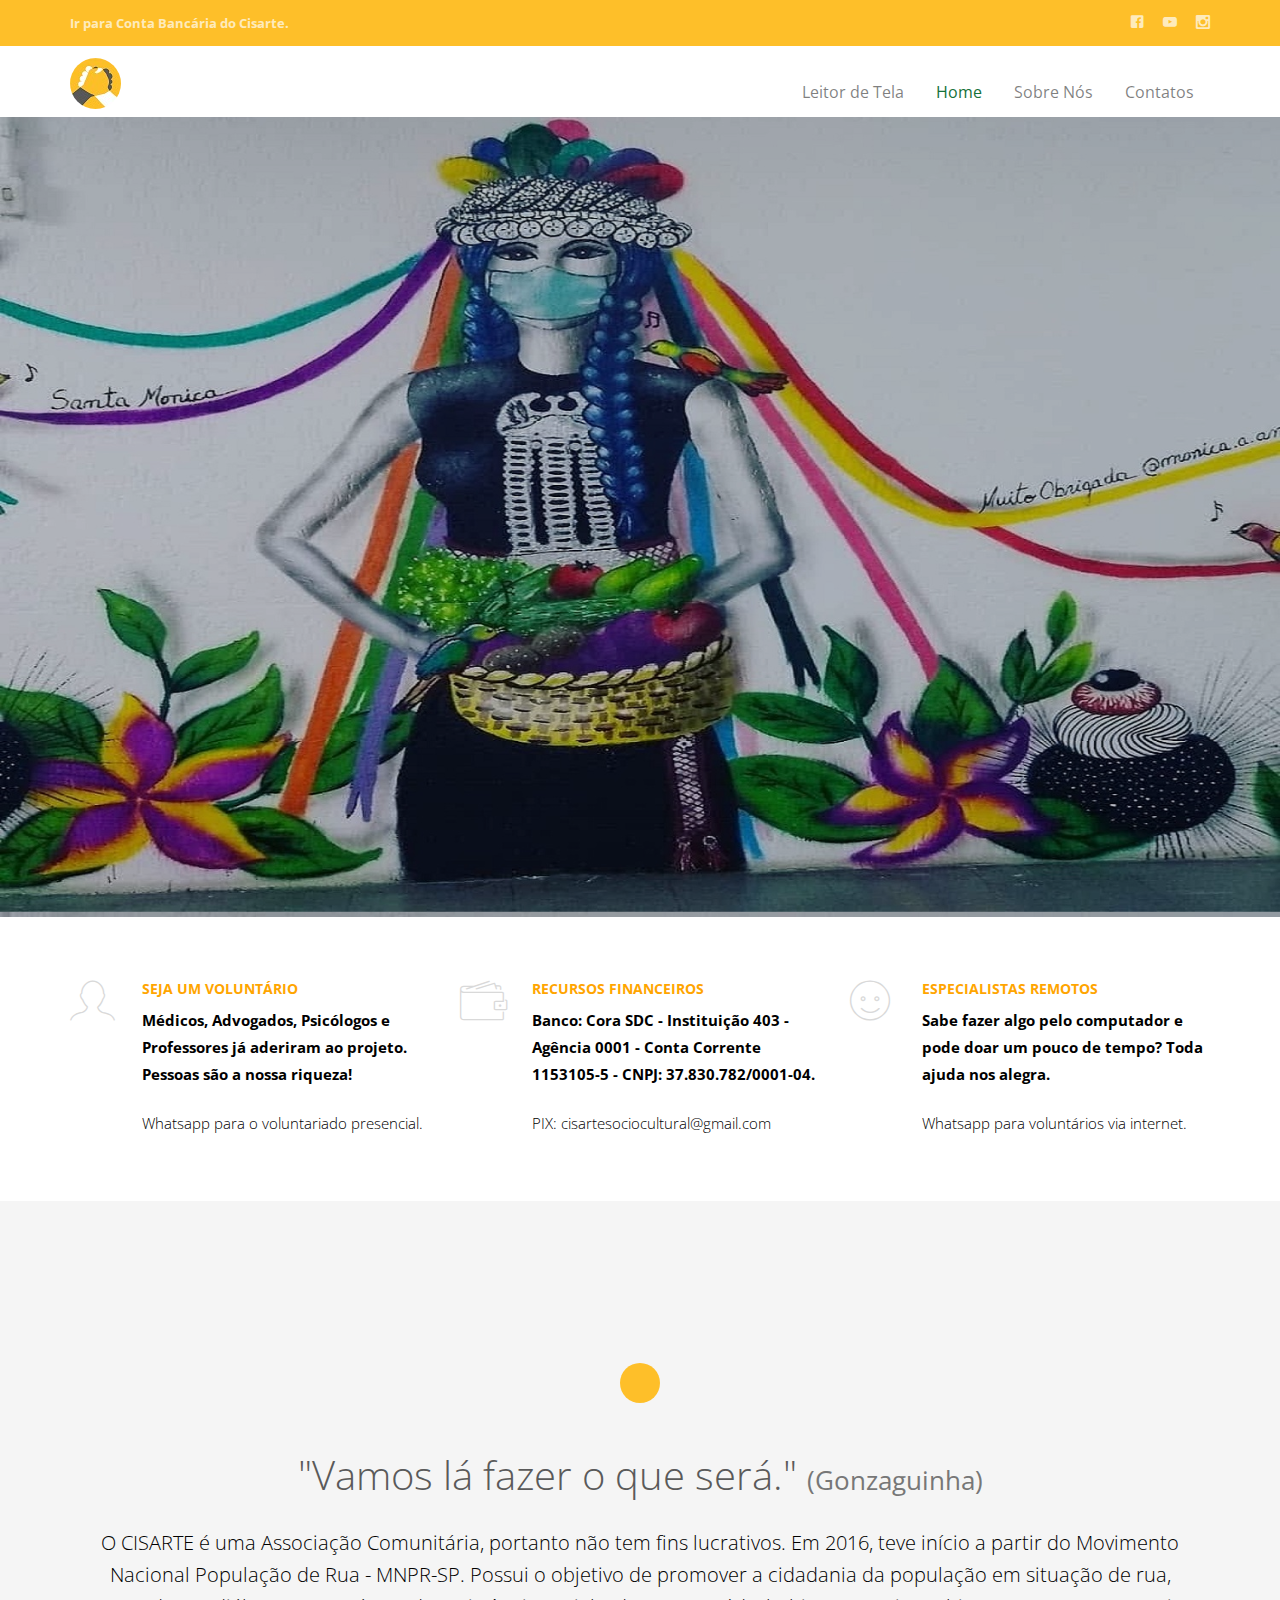
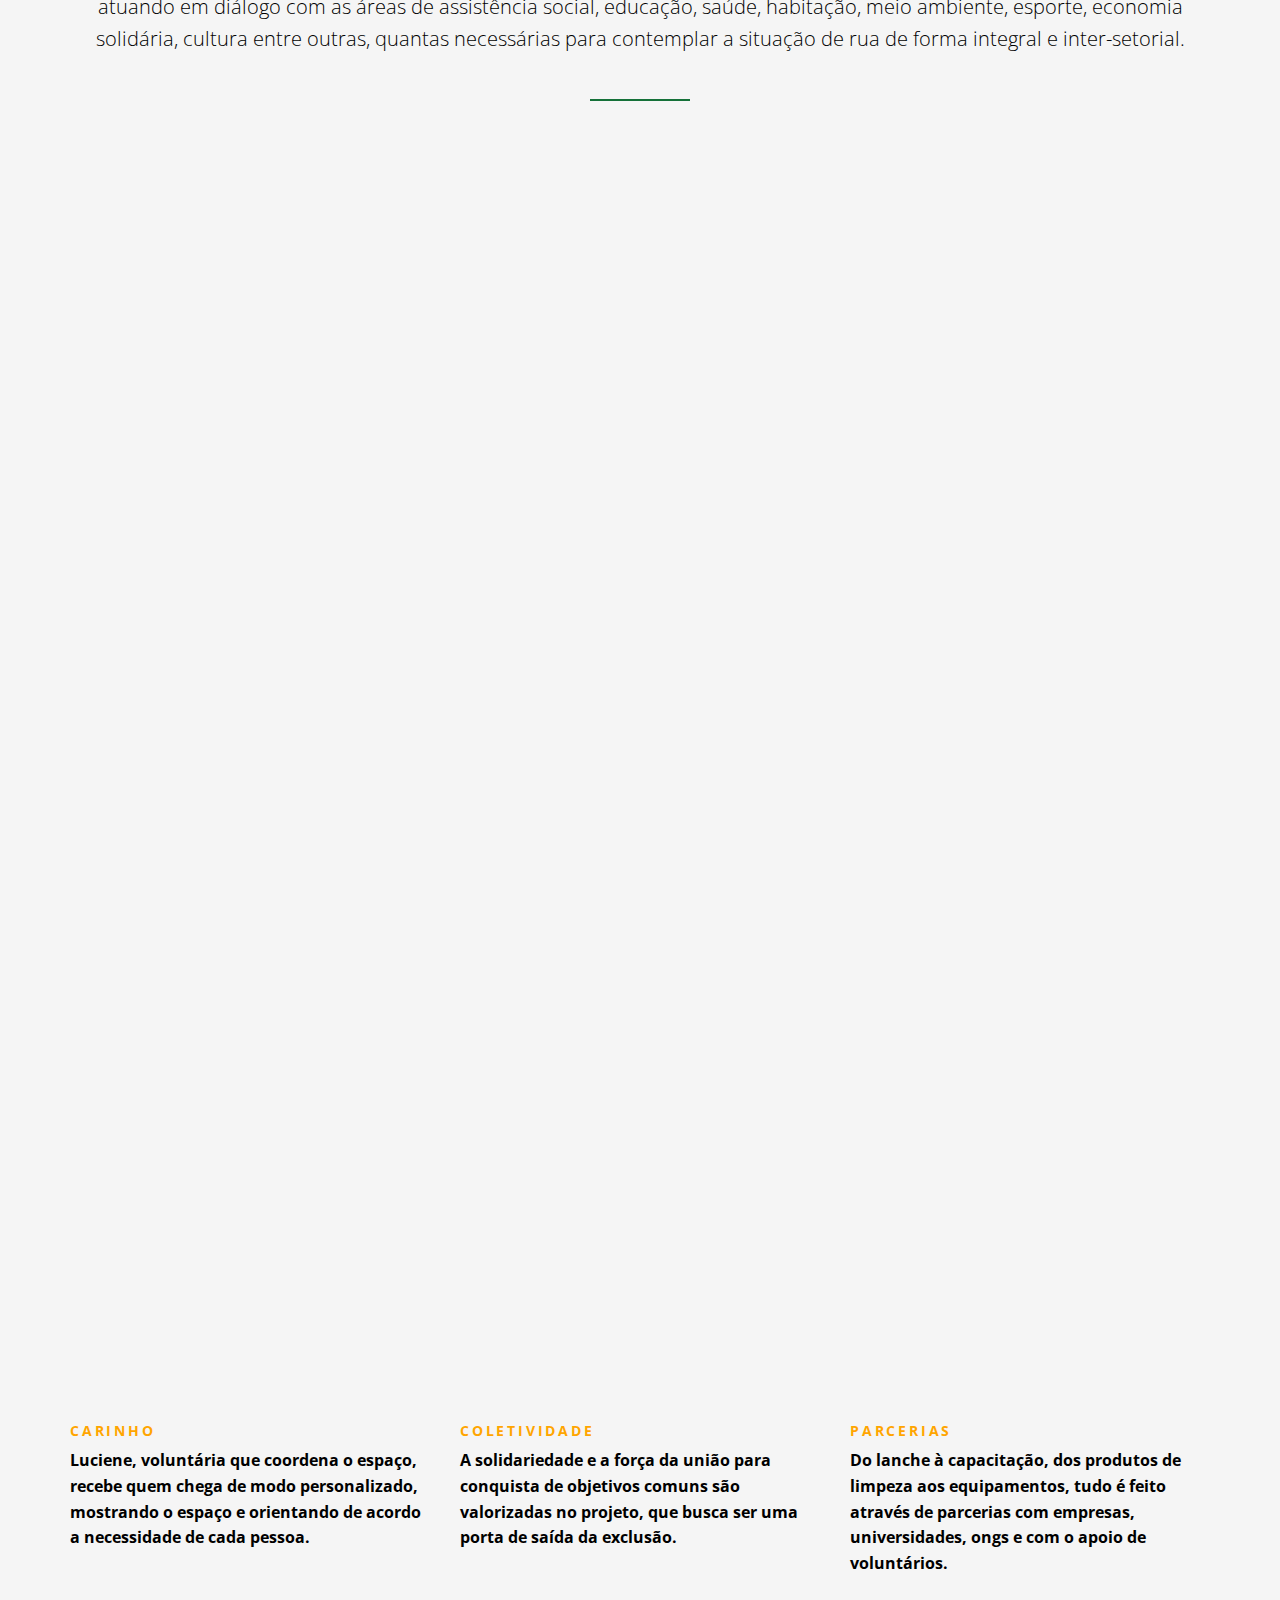
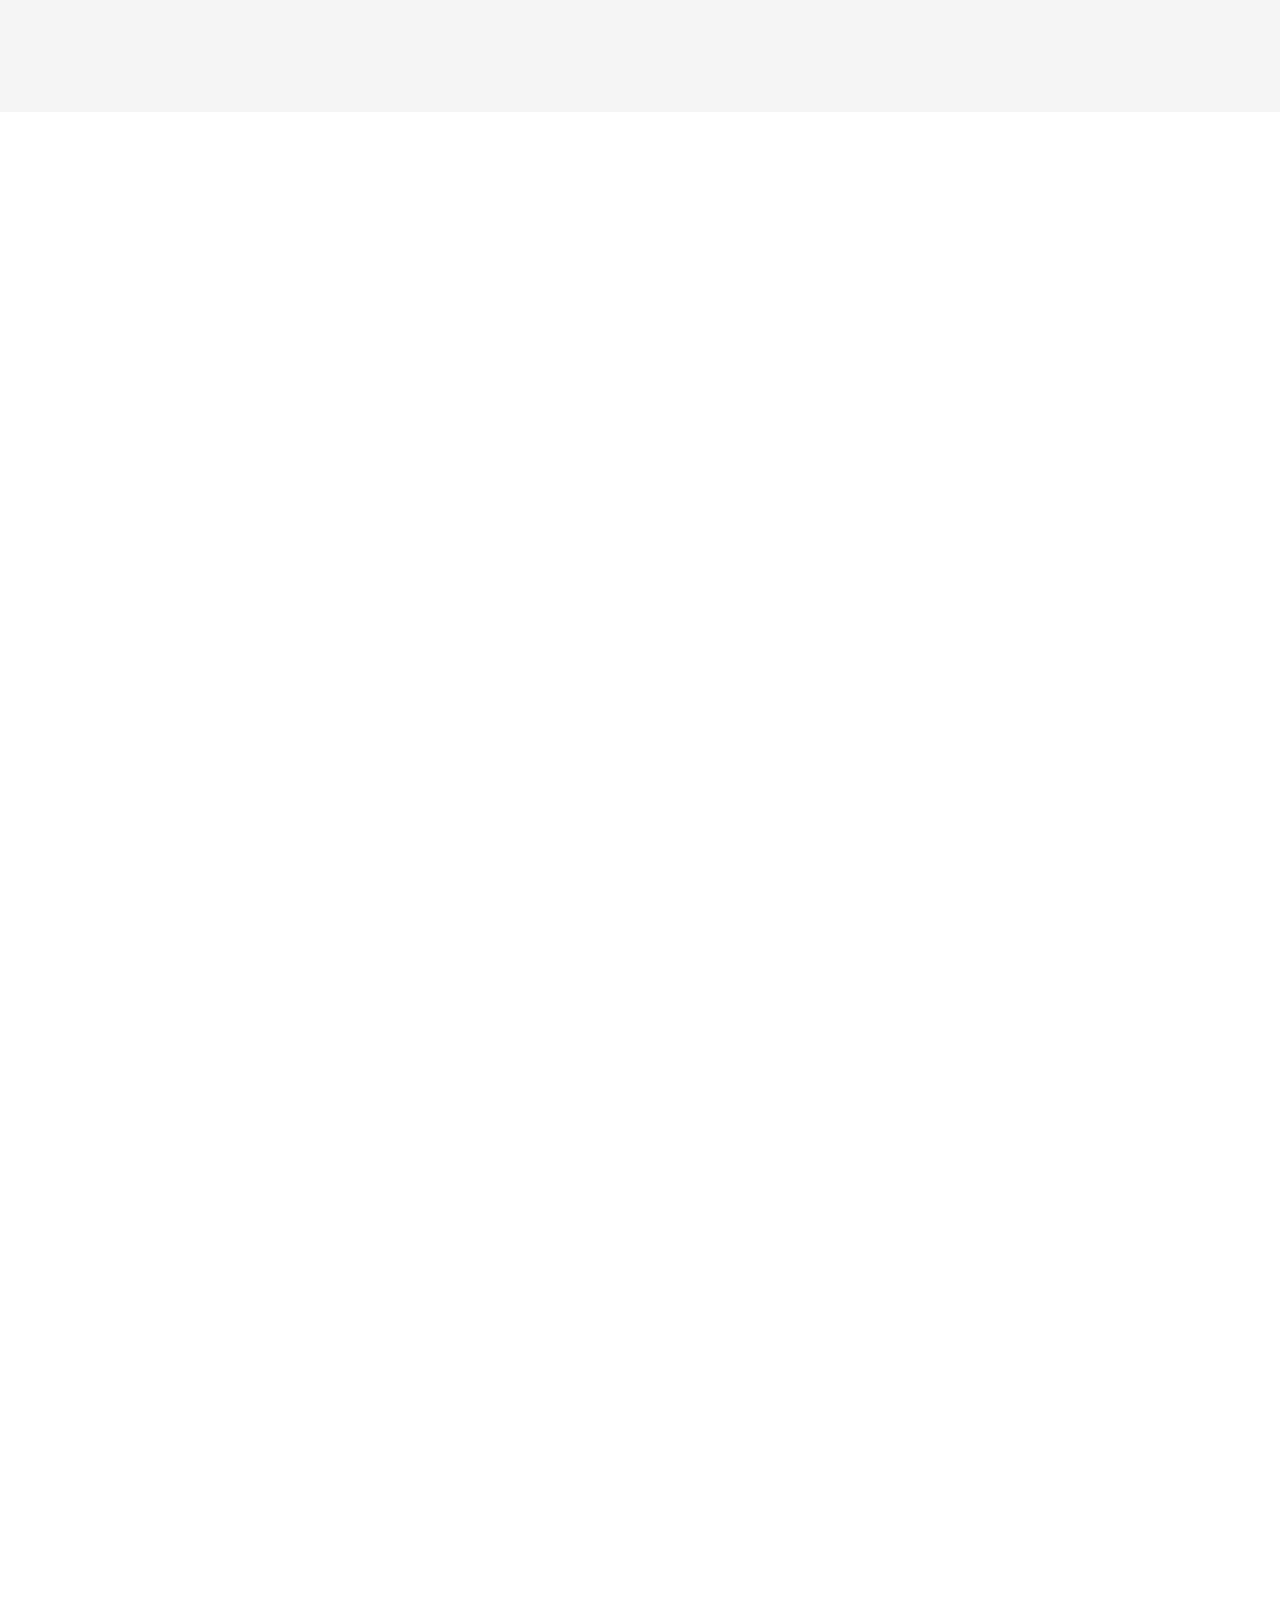
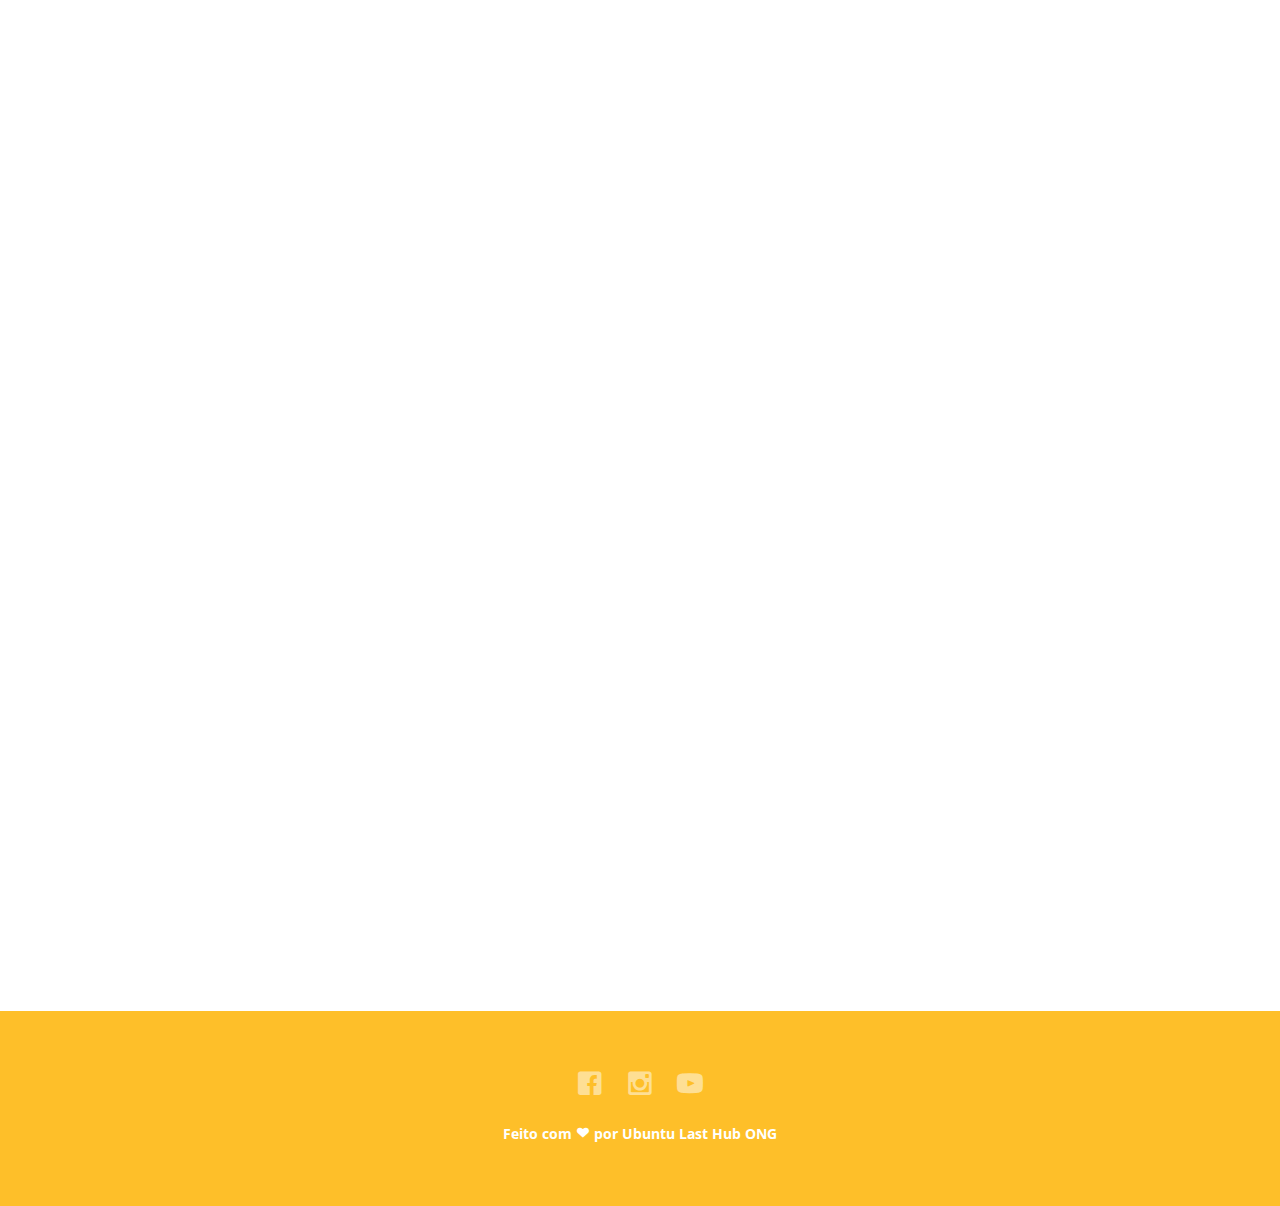
<file: siteinstitucional/index.html>
<!DOCTYPE html>
 <html lang="pt-BR, en"> 
	<head>
	<meta charset="utf-8">
	<meta http-equiv="X-UA-Compatible" content="IE=edge">
	<title>CISARTE | Home </title>
	<meta name="viewport" content="width=device-width, initial-scale=1">
	<link rel="shortcurt icon" href="favicon.ico" type="image/x-icon">
	<meta name="description" content= "Centro de Integração pela Arte, Cultura e Trabalho: CISARTE. Cidadania para todos." />
	<meta name="keywords" content= "Cisarte, Arte, Cultura, Trabalho, Acessibilidade, Leitores de Tela, Cidadania, Gente."/>
	<link rel="shortcut icon" href="favicon.ico">
	<link href='https://fonts.googleapis.com/css?family=Open+Sans:400,700,300' rel='stylesheet' type='text/css'>	
	<link rel="stylesheet" href="css/animate.css">
	<link rel="stylesheet" href="css/icomoon.css">
	<link rel="stylesheet" href="css/bootstrap.css">
	<link rel="stylesheet" href="css/superfish.css">
	<link rel="stylesheet" href="css/style.css">
	<script src="js/modernizr-2.6.2.min.js"></script>
	<style>
	#logomarca{
		border-radius: 50%;
		margin-top: 12px;
		
	}
		#esfera 
		{
			width: 40px;
			height: 40px;
			border-radius: 50%;
			background-color: #febf29;
			margin: 50px;
			
		}	
	</style>
	</head>
	<body>
		<div id="fh5co-wrapper">
		<div id="fh5co-page">
		<div class="header-top">
			<div class="container">
				<div class="row">
					<div class="col-md-6 col-sm-6 text-left fh5co-link">
					
						<a href="#info"><b>Ir para Conta Bancária do Cisarte.</b></a>
					</div>
					<div class="col-md-6 col-sm-6 text-right fh5co-social">
						<a href="https://www.facebook.com/cisarterua-113810153677492/" target="_blank" class="grow"><i class="icon-facebook2"></i></a>
						<a href="https://www.youtube.com/watch?v=K9FHCjmGuH0" target="_blank" ><i class="icon-youtube2"></i></a>
						<a href="https://www.instagram.com/cisarte.rua/" target="_blank" class="grow"><i class="icon-instagram2"></i></a>
					</div>
				</div>
			</div>
		</div>
		<header id="fh5co-header-section" class="sticky-banner">
			<div class="container">
				<div class="nav-header">
					<a href="#" class="js-fh5co-nav-toggle fh5co-nav-toggle dark"><i></i></a>
					<img src="images/Logo.jpg" id="logomarca" alt="Logomarca do Cisarte. Duas mãos unidas em três cores: cinza, branco e amarelo">
					
					<nav id="fh5co-menu-wrap" role="navigation">
						<ul class="sf-menu" id="fh5co-primary-menu">
							<li>
								<a class="button" href="#main" id="skip content" aria-label="Vá para descrição dos projetos do Cisarte">Leitor de Tela</a>
							</li>
							<li class="active">
								<a href="#">Home</a>
							</li>												
							<li><a href="about.html">Sobre Nós</a></li>
							<li><a href="contact.html">Contatos</a></li>
							</u>
					</nav>
				</div>
			</div>
		</header>				
		<div class="fh5co-hero">
			<div class="fh5co-overlay"></div>
			<div class="fh5co-cover text-center" data-stellar-background-ratio="0.5" style="background-image: url(images/cover_bg_1.jpg);" alt="Mural artístico em parede do espaço apresenta uma moça com tranças, cabelos azuis, máscara azulada, segurando cesto com frutas e legumes variados em que se avista um pequeno pássaro pousado na borda do cesto. Fitas coloridas de tecido presas ao chapéu que ela outros passarinhos delicadamente seguram. Notas músicas encontram-se espalhadas entre essas fitas. ">
				<div class="desc animate-box">
					<h2><strong><font color="yellow"><b>  CISARTE</b></font></strong></h2>
					<span><b>Centro de Integração pela Arte, Cultura e Trabalho.</b></span>
					<span><a class="btn btn-primary btn-lg" href="https://api.whatsapp.com/send?phone=5511963584568&amp;text=Olá, Equipe do Cisarte! Quero ajudar. Do que necessitam? Por favor, entrem em contato." target= _blank >Mensagens para doações</a></span>
				</div>
			</div>
		</div>	
		<div id="fh5co-features" >
			<div class="container">
				<div class="row">
					<div class="col-md-4">
					<div class="feature-left">
							<span class="icon">
								<i class="icon-profile-male"></i>
							</span>
							<div class="feature-copy">
								<h3><font color="orange">Seja um Voluntário</font></h3>
								<p><b><font color="black">Médicos, Advogados, Psicólogos e Professores já aderiram ao projeto. Pessoas são a nossa riqueza!</font></b></p>
								<p><a class="#" href="https://api.whatsapp.com/send?phone=5511963584568&amp;text=Olá, Equipe do Cisarte! Tenho disponibilidade para trabalhar como voluntário de forma presencial. Por favor, entrem em contato." target= _blank><font color="black">Whatsapp para o voluntariado presencial.</font></a></p>
							</div>
						</div>

					</div>
					<div class="col-md-4">
						<div class="feature-left">
							<span class="icon">
								<i class="icon-wallet"></i>
							</span>
							<div class="feature-copy" >
								<section id="info">
								<h3><font color="orange">Recursos Financeiros</font></h3>
								<p><b><font color="black">Banco: Cora SDC - Instituição 403 - Agência 0001 - Conta Corrente 1153105-5 - CNPJ: 37.830.782/0001-04.</font></b></p>
								<p><a title="cisartesociocultural@gmail.com, para doar via PIX" target=_blank><font color="black">PIX: cisartesociocultural@gmail.com </font></a></p>
							</section>
							</div>
						</div>
					</div>
					<div class="col-md-4">
						<div class="feature-left">
							<span class="icon">
								<i class="icon-happy"></i>
							</span>
							<div class="feature-copy">
								<h3><font color="orange">Especialistas Remotos</font></h3>
								<p><b><font color="black">Sabe fazer algo pelo computador e pode doar um pouco de tempo? Toda ajuda nos alegra.</font></b></p>
								<p><a class="#" href="https://api.whatsapp.com/send?phone=5511963584568&amp;text=Olá, Equipe do Cisarte! Quero trabalhar como voluntário remotamente. Por favor, entrem em contato." target= _blank><font color="black">Whatsapp para voluntários via internet.</font></a></p>
							</div>
						</div>
					</div>
				</div>
			</div>
		</div>
		<div id="fh5co-feature-product" class="fh5co-section-gray">
			<div class="container">
				<div class="row">
					<div class="col-md-12 text-center heading-section">
						<center><div id="esfera"></div></center>
						<h3>"Vamos lá fazer o que será." <small>(Gonzaguinha)</small></h3>
						<font color="black"><p>O CISARTE é uma Associação Comunitária, portanto não tem fins lucrativos. Em 2016, teve início a partir do Movimento Nacional População  de Rua - MNPR-SP. Possui o objetivo de promover a cidadania da população em situação de rua, atuando em diálogo com as áreas de assistência social, educação, saúde, habitação, meio ambiente, esporte, economia solidária, cultura entre outras, quantas necessárias para contemplar a situação de rua de forma integral e inter-setorial.</font></p>
					</div>
				</div>
				<div class="row row-bottom-padded-md">
					<div class="col-md-12 text-center animate-box">
						<p><img src="images/cover_bg_5.jpg" alt="Cozinha do Cisarte com quatro bancadas móveis de inox, balcão de granito, dois fogões novos com etiquetas e janelas grandes ao fundo. " class="img-responsive"></p>
					</div>
					<div class="col-md-6 text-center animate-box">
						<p><img src="images/cover_bg_2.jpg" alt="Estante com livros. Biblioteca do Cisarte." class="img-responsive"></p>
					</div>
					<div class="col-md-6 text-center animate-box">
						<p><img src="images/cover_bg_3.jpg" alt="Cartaz em papel cartão pardo em que se vê o desenho de dois homens e uma mulher usando máscara. Título: Como Usar Máscará." class="img-responsive"></p>
					</div>
				</div>
				<div class="row">
					<div class="col-md-4">
						<div class="feature-text" role="complementary">
							<h3><font color="orange">Carinho</font></h3>
							<p><b><font color="black">Luciene, voluntária que coordena o espaço, recebe quem chega de modo personalizado, mostrando o espaço e orientando de acordo a necessidade de cada pessoa.</font></b></p>
						</div>
					</div>
					<div class="col-md-4">
						<div class="feature-text">
							<h3><font color="orange">Coletividade</font></h3>
							<p><b><font color="black">A solidariedade e a força da união para conquista de objetivos comuns são valorizadas no projeto, que busca ser uma porta de saída da exclusão.</font></b></p>
						</div>
					</div>
					<div class="col-md-4">
						<div class="feature-text">
							<h3><font color="orange">Parcerias</font></h3>
							<p><b><font color="black">Do lanche à capacitação, dos produtos de limpeza aos equipamentos, tudo é feito através de parcerias com empresas, universidades, ongs e com o apoio de voluntários.</font></b></p>
						</div>
					</div>
				</div>				
			</div>
		</div>		
		<div id="fh5co-portfolio">
			<div class="container">
				<div class="row">
					<div class="col-md-6 col-md-offset-3 text-center heading-section animate-box">
						<h3>Apoio para o bem estar.</h3>
						<p><font color="black">Pufes de couro, aparelhos de ginástica, bancos projetados por designers voluntários com pallets e Wi-Fi livre.</font></p>
					</div>
				</div>				
				<div class="row row-bottom-padded-md">
					<div class="col-md-12">
						<ul id="fh5co-portfolio-list">
						<li class="two-third animate-box" data-animate-effect="fadeIn" style="background-image: url(images/cover_bg_18.jpg); " alt="Salão de Entrada com várias camisetas de algodão coloridas da oficina de estamparia do Cisarte.">
								<a href="#" class="color-3">
									<div class="case-studies-summary">
										
										<h2>Doação é carinho</h2>
									</div>
								</a>
							</li>			
							<li class="one-third animate-box" data-animate-effect="fadeIn" style="background-image: url(images/cover_bg_25.jpg); " alt="Bomba de Plástico azul grande com fotografia de um catador de materias recicláveis.">
								<a href="#" class="color-4">
									<div class="case-studies-summary">						
										<h2><font color="yellow">Amizade é carinho.</font></h2>
									</div>
								</a>
							</li>

							<li class="one-third animate-box" data-animate-effect="fadeIn" style="background-image: url(images/cover_bg_6.jpg); " alt="Bolsas de pano confeccionadas na Oficina de Costura do Cisarte."> 
								<a href="#" class="color-5">
									<div class="case-studies-summary">
										
										<h2>Divulgação é carinho.</h2>
									</div>
								</a>
							</li>
							<li class="two-third animate-box" data-animate-effect="fadeIn" style="background-image: url(images/cover_bg_16.jpg); " alt="Boneco em tamanho natural, sentado em banco de madeira com uma placa em que se lê: fé.">
								<a href="#" class="color-6">			
									<div class="case-studies-summary">
										
										<h2><font color="yellow">Voluntariado é carinho.</font></h2>
									</div>
								</a>
							</li>
						</ul>		
					</div>
				</div>				
			</div>
		</div>
		<main id="main">
		<div id="fh5co-services-section">
			<div class="container">
				<div class="row">
					<div class="col-md-8 col-md-offset-2 text-center heading-section animate-box">
						<h3>Projetos.</h3>
						<p><font color="black">Com apoio de profissionais voluntários, empresas e universidade parceiras são elaboradas oficinas e cursos voltados para o mercado de trabalho.</font></p>
					</div>
				</div>
			</div>
			<div class="container">
				<div class="row text-center">
					<div class="col-md-4 col-sm-4">
						<div class="services animate-box">
							<span><i class="icon-heart"></i></span>
							<h3><b><font color="orange">Sala de Informática</font></b></h3>
							<p><font color="black">Utilizado para trabalho, estudo e pesquisa, impressão de CV e documentos, busca de familiares, atividades culturais.</font></p>
						</div>
					</div>
					<div class="col-md-4 col-sm-4">
						<div class="services animate-box">
							<span><i class="icon-heart"></i></span>
							<h3><b><font color="orange">Oficina de Costura</font></b></h3>
							<p><font color="black">O espaço tem máquinas de costura reta industriais para cursos profissionalizantes. Novas turmas estão sendo organizadas.</font></p>
						</div>
					</div>
					<div class="col-md-4 col-sm-4">
						<div class="services animate-box">
							<span><i class="icon-heart"></i></span>
							<h3><b><font color="orange">Digital da Rua: Estamparia.</font></b></h3>
							<p><font color="black">Encomendas de terceiros e produtos próprios são produzidos de forma semi-artesanal.</font></p>
						</div>
					</div>
					<div class="col-md-4 col-sm-4">
						<div class="services animate-box">
							<span><i class="icon-heart"></i></span>
							<h3><b><font color="orange">Aulas de Idiomas</font></b></h3>
							<p><font color="black">Inovação com o ensino de japonês, além de inglês e espanhol. Gratuitamente. Fornece declaração para incluir no CV.</font></p>
						</div>
					</div>
					<div class="col-md-4 col-sm-4">
						<div class="services animate-box">
							<span><i class="icon-heart"></i></span>
							<h3><b><font color="orange">Serviço Voluntário</font></b></h3>
							<p><font color="black">Médicos, Psicológicos, Advogados realizam  atendimento presencial e via internet em dias pré-agendados.</font></p>
						</div>
					</div>
					<div class="col-md-4 col-sm-4">
						<div class="services animate-box">
							<span><i class="icon-heart"></i></span>
							<h3><b><font color="orange">Culinária para Empreender</font></b></h3>
							<p><font color="black">Uma cozinha industrial nova foi montada com doações para quem quiser empreender na culinária.</font></p>
						</div>
					</div>
				</div>
			</div>
		</div>
		</main>
		<div vw class="enabled" aria-labelledby="tradutordelibras">
			<div vw-access-button class="active" role="button"></div>
			<div vw-plugin-wrapper>
			  <div class="vw-plugin-top-wrapper"></div>
			</div>
		  </div>
		  <script src="https://vlibras.gov.br/app/vlibras-plugin.js"></script>
		  <script>
			new window.VLibras.Widget('https://vlibras.gov.br/app');
		  </script>
		<footer>
			<div id="footer" role="contentinfo">
				<div class="container">
					<div class="row">
						<div class="col-md-6 col-md-offset-3 text-center">
							<p class="fh5co-social-icons">								
								<a href="https://www.facebook.com/cisarterua-113810153677492/" target="_blank"><i class="icon-facebook2"></i></a>
								<a href="https://www.instagram.com/cisarte.rua/" target=_blank><i class="icon-instagram"></i></a>							
								<a href="https://www.youtube.com/watch?v=K9FHCjmGuH0" target=_blank><i class="icon-youtube"></i></a>
							</p>
							<p><b>Feito com <i class="icon-heart3"></i> por <a href="http://ubuntulasthub.org/" target="_blank"><font color="white">Ubuntu Last Hub ONG</b></font></a></p>							
						</div>
					</div>
				</div>
			</div>
		</footer>	
	</div>
	</div>
	<script src="js/jquery.min.js"></script>	
	<script src="js/jquery.easing.1.3.js"></script>
	<script src="js/bootstrap.min.js"></script>	
	<script src="js/jquery.waypoints.min.js"></script>
	<script src="js/sticky.js"></script>
	<script src="js/jquery.stellar.min.js"></script>
	<script src="js/hoverIntent.js"></script>
	<script src="js/superfish.js"></script>
	<script src="js/main.js"></script>
	</body>
	</html>
	<!-- Designer: William Silva Acosta -->
	<!-- Digital Accessibility Specialist: AGBarefoot -->
</file>
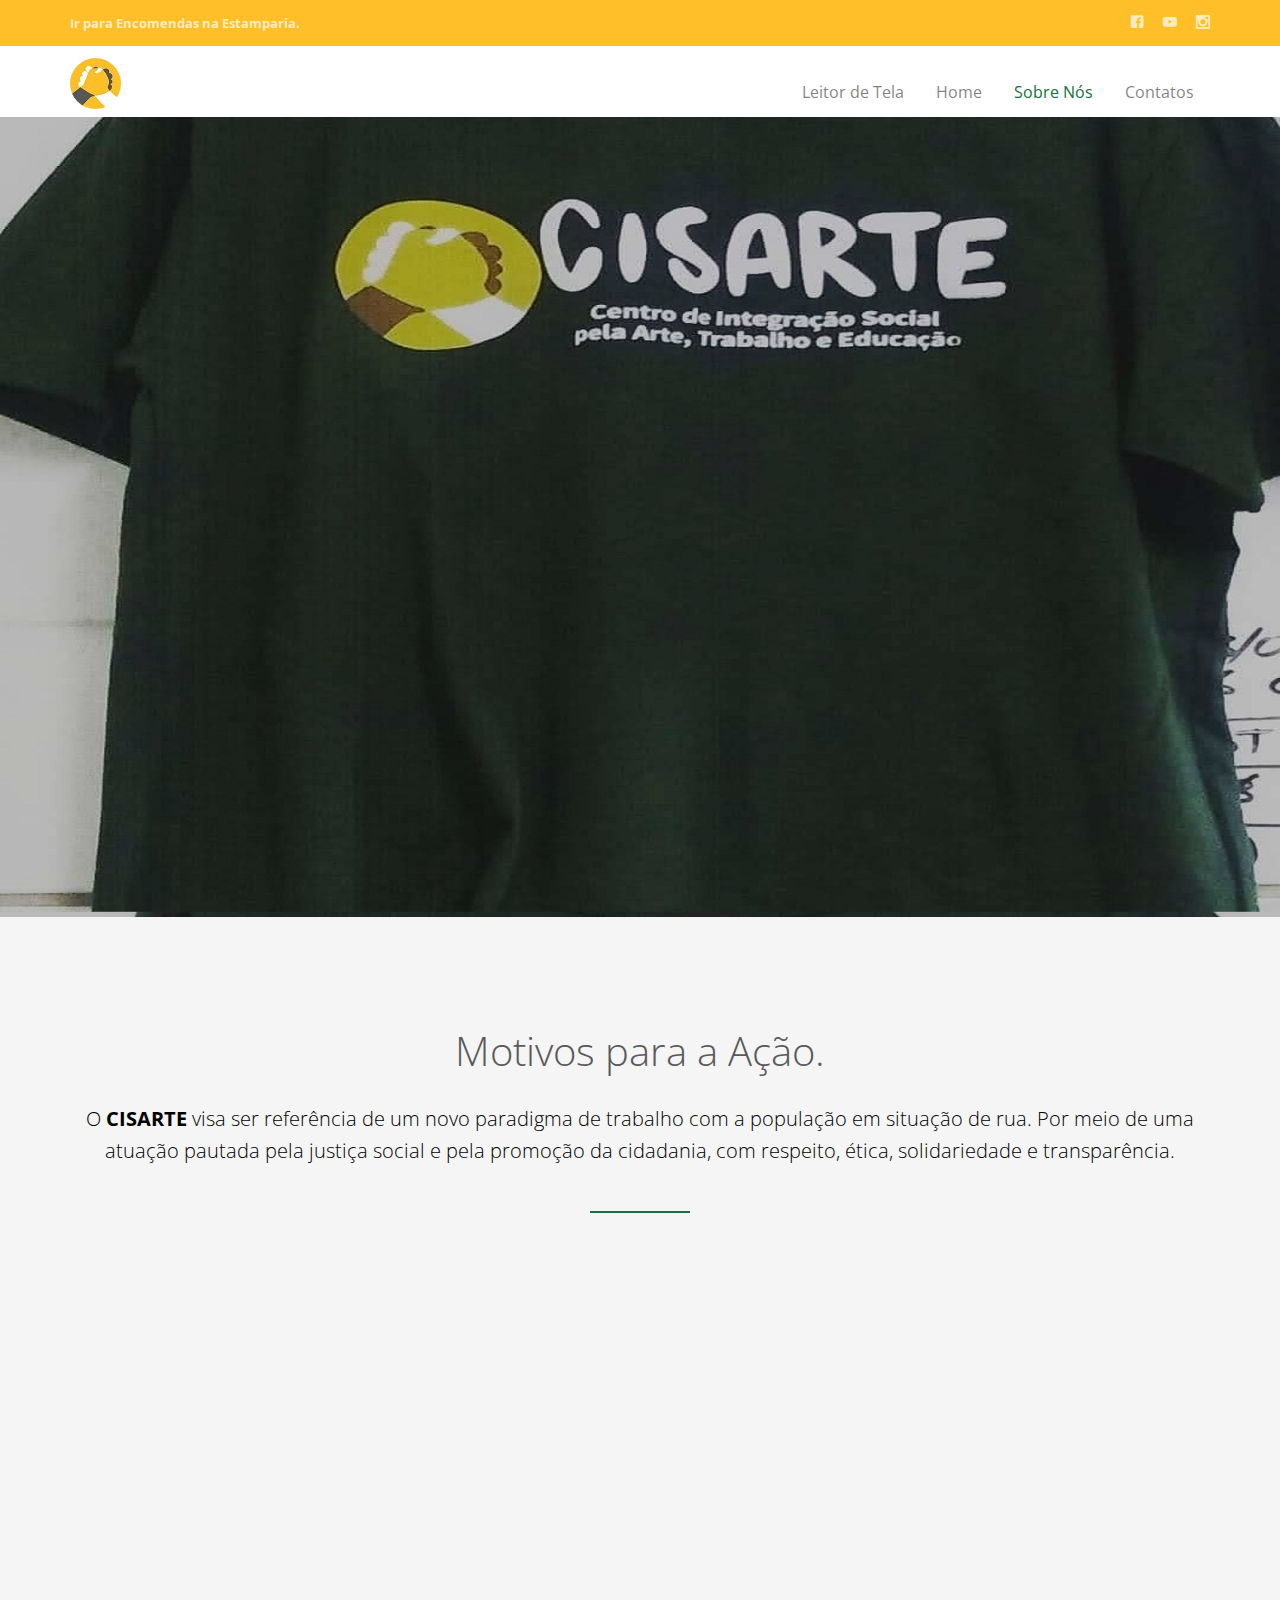
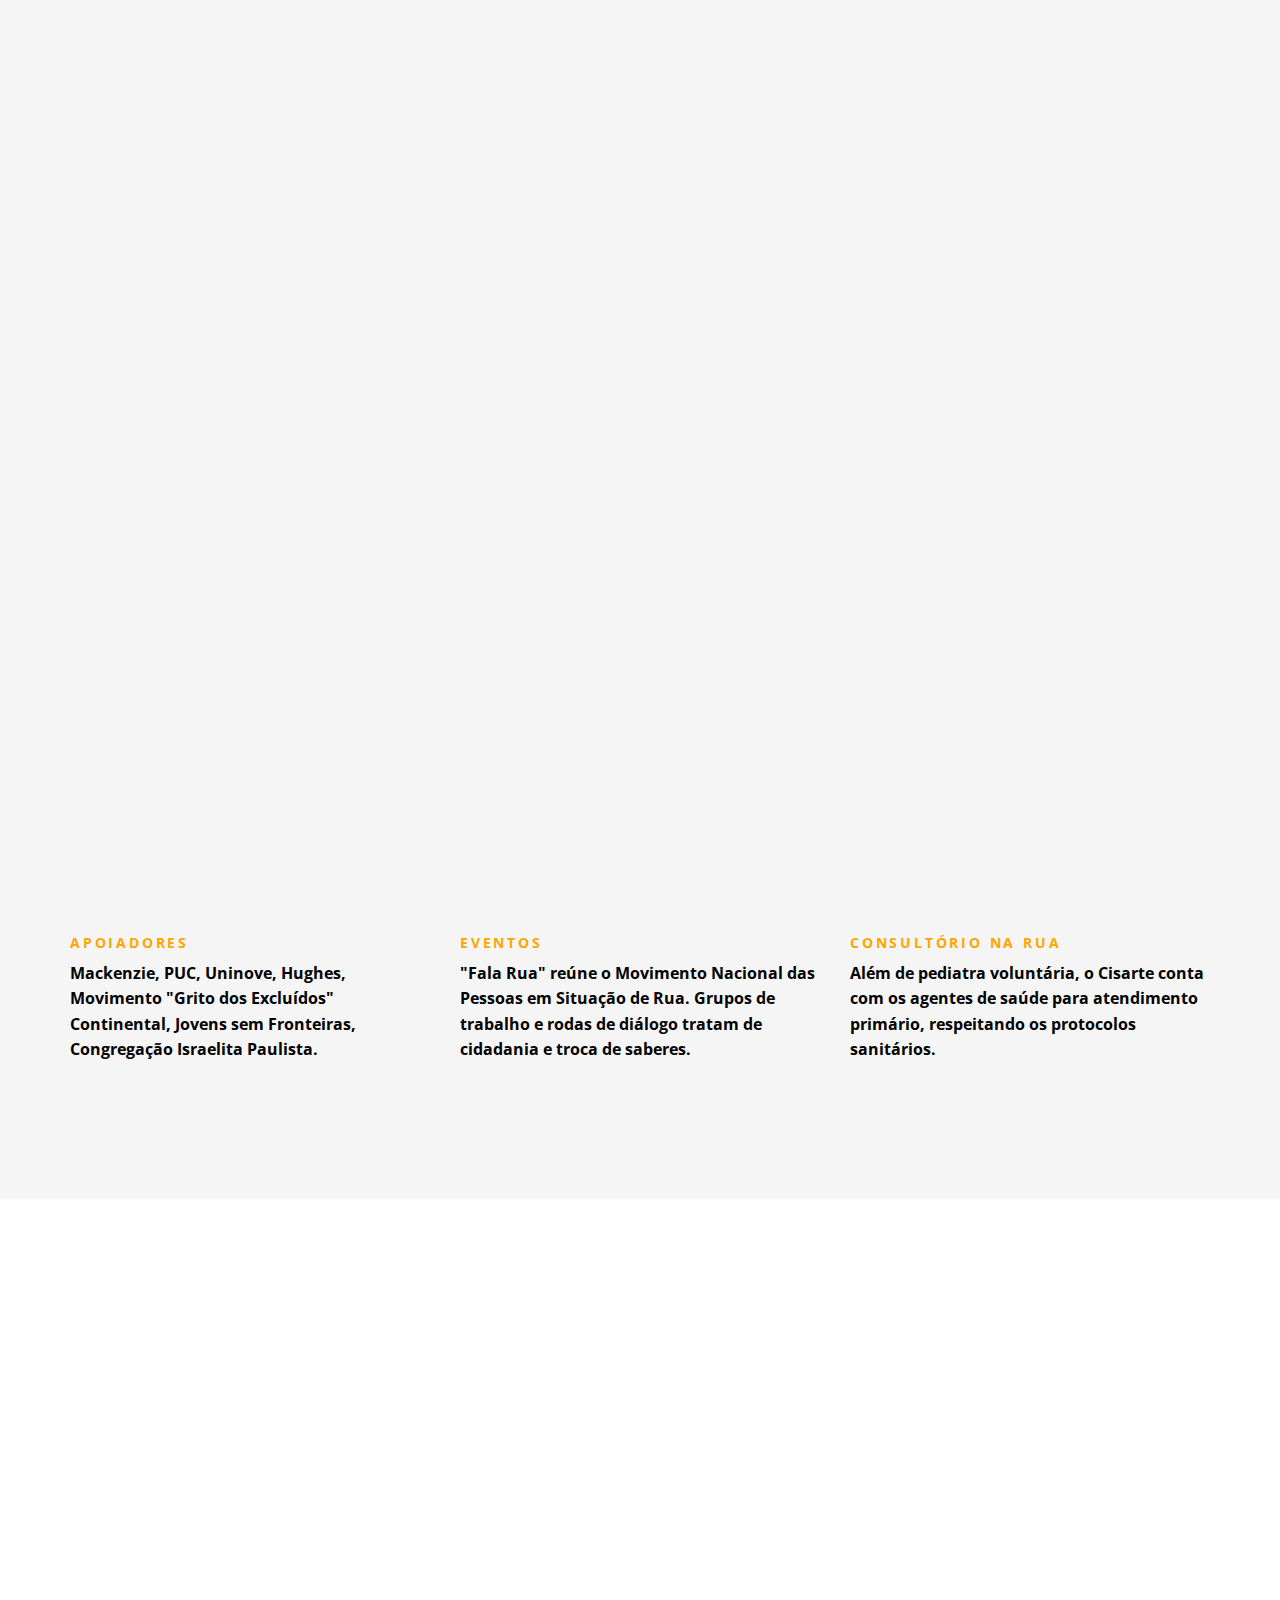
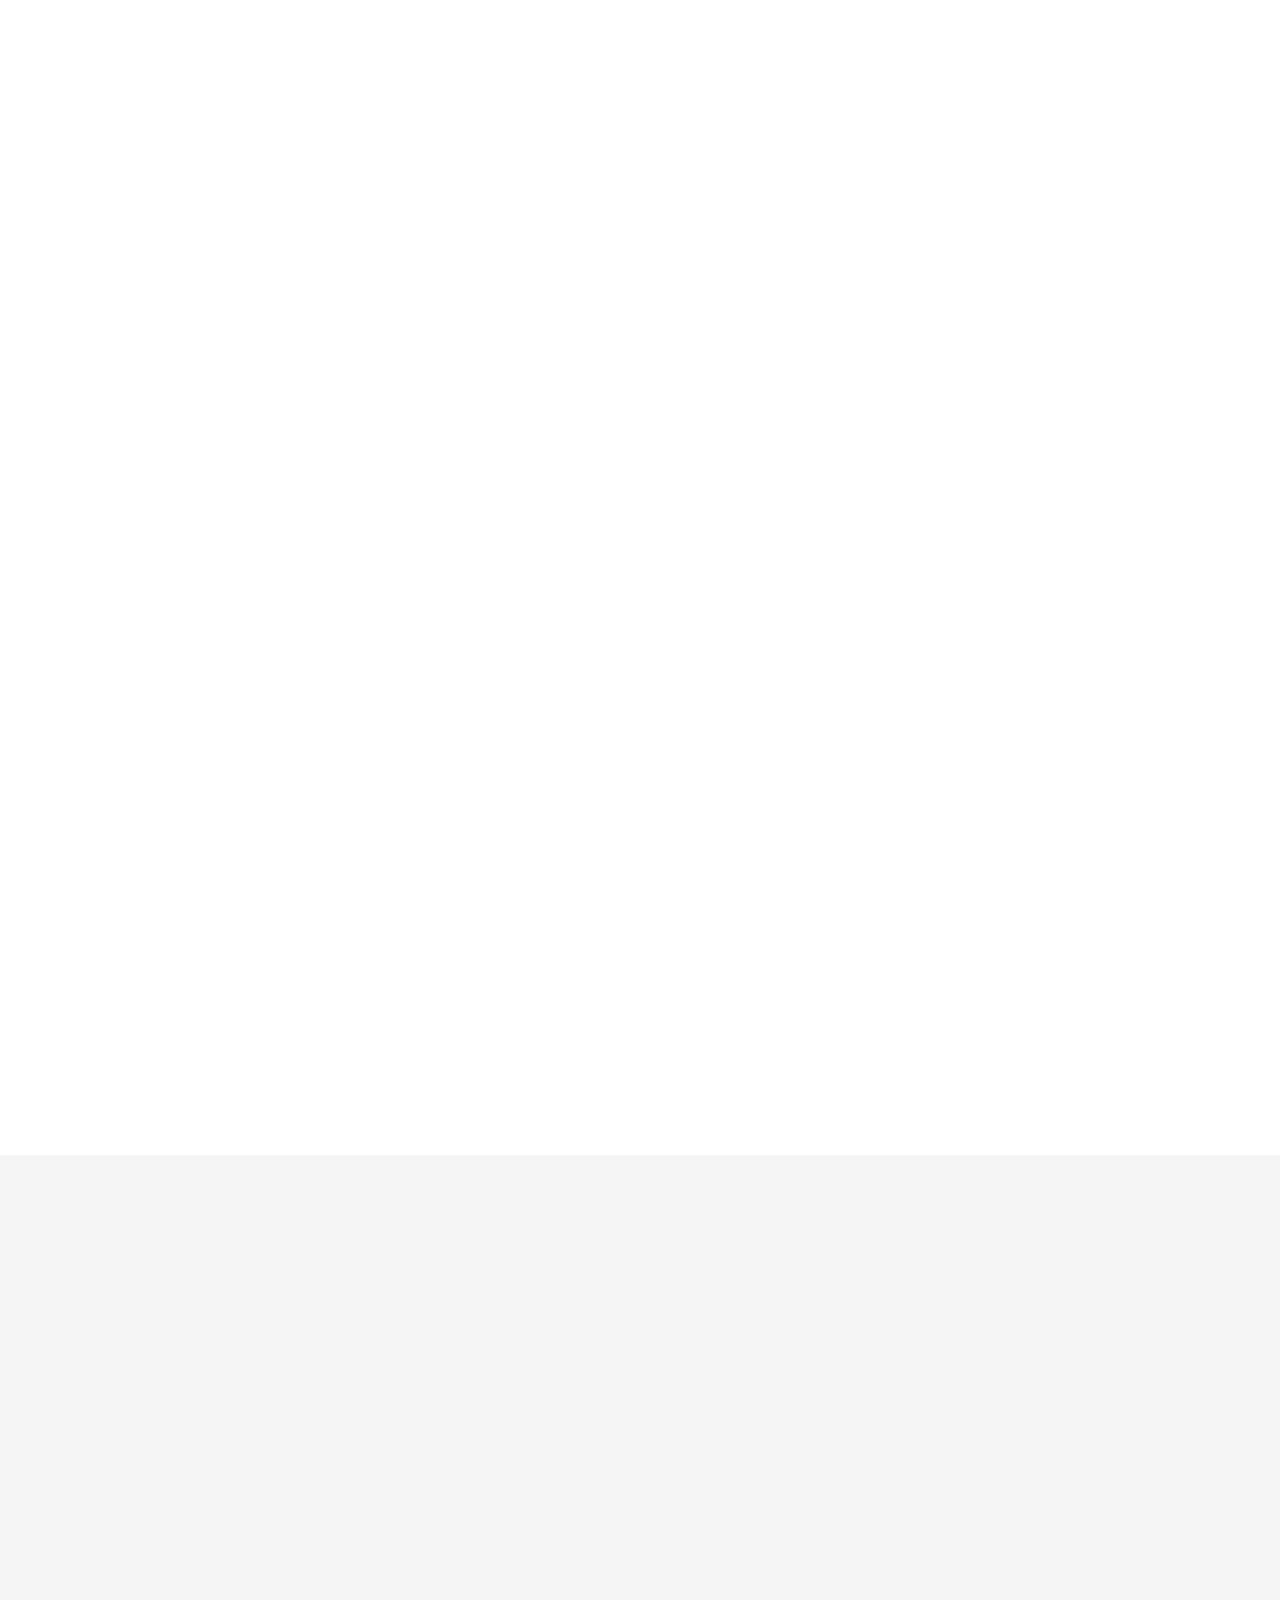
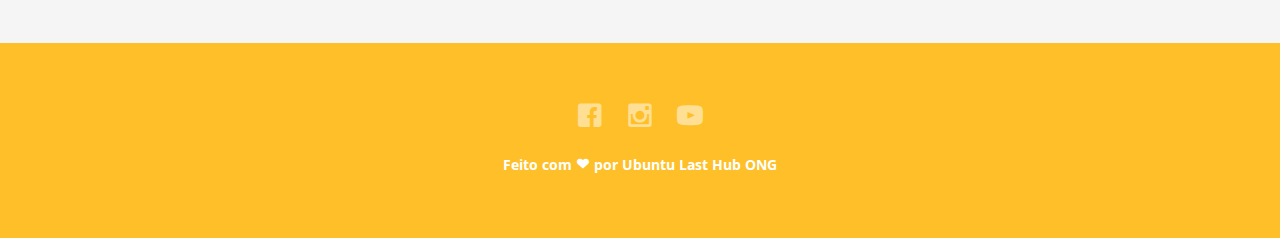
<file: siteinstitucional/about.html>
<!DOCTYPE html>
 <html class="pt-BR, en"> 
	<head>
	<meta charset="utf-8">
	<meta http-equiv="X-UA-Compatible" content="IE=edge">
	<title>Cisarte | Sobre Nós</title>
	<meta name="viewport" content="width=device-width, initial-scale=1">
	<link rel="shortcurt icon" href="favicon.ico" type="image/x-icon">
	<meta name="description" content="Centro de Integração pela Arte, Cultura e Trabalho: CISARTE. Cidadania para todos." />
	<meta name="keywords" content="Cisarte, Arte, Cultura, Trabalho, Acessibilidade, Leitores de Tela, Cidadania, Gente." />	
	<link rel="shortcut icon" href="favicon.ico">
	<link href='https://fonts.googleapis.com/css?family=Open+Sans:400,700,300' rel='stylesheet' type='text/css'>		
	<link rel="stylesheet" href="css/animate.css">
	<link rel="stylesheet" href="css/icomoon.css">
	<link rel="stylesheet" href="css/bootstrap.css">	
	<link rel="stylesheet" href="css/superfish.css">
	<link rel="stylesheet" href="css/style.css">
	<script src="js/modernizr-2.6.2.min.js"></script>	
	<style>
		#logomarca
		{
		border-radius: 50%;
		margin-top: 12px;	
	}
		#esfera 
		{
			width: 40px;
			height: 40px;
			border-radius: 50%;
			background-color: #febf29;
			margin: 50px;
			
		}
		.fh5co-feature-product > h3{
			font-size: larger;
		}
	</style>
	</head>
	<body>
		<div id="fh5co-wrapper">
		<div id="fh5co-page">
		<div class="header-top">
			<div class="container">
				<div class="row">
					<div class="col-md-6 col-sm-6 text-left fh5co-link">
						<a href="#info"><b>Ir para Encomendas na Estamparia.</b></a>
					</div>
					<div class="col-md-6 col-sm-6 text-right fh5co-social">
						<a href="https://www.facebook.com/cisarterua-113810153677492/" target="_blank" class="grow"><i class="icon-facebook2"></i></a>
						<a href="https://www.youtube.com/watch?v=K9FHCjmGuH0" target=_blank><i class="icon-youtube2"></i></a>
						<a href="https://www.instagram.com/cisarte.rua/" target="_blank" class="grow"><i class="icon-instagram2"></i></a>
					</div>
				</div>
			</div>
		</div>
		<header id="fh5co-header-section" class="sticky-banner" role="banner">
			<div class="container">
				<div class="nav-header">
					<a href="#" class="js-fh5co-nav-toggle fh5co-nav-toggle dark"><i></i></a>
					<img src="images/Logo.jpg" id="logomarca" alt="Logomarca do Cisarte. Duas mãos unidas em três cores: cinza, branco e amarelo">
					<nav id="fh5co-menu-wrap" role="navigation">
						<ul class="sf-menu" id="fh5co-primary-menu">
							<li>
								<a class="button" href="#main" id="skip content" aria-label="Vá para os motivos da ação no Cisarte">Leitor de Tela</a>
							</li>
							<li>
								<a href="index.html">Home</a>
							</li>													
							<li class="active"><a href="#">Sobre Nós</a></li>							
							<li><a href="contact.html">Contatos</a></li>
						</ul>
					</nav>
				</div>
			</div>
		</header>					
		<div class="fh5co-hero" >
			<div class="fh5co-overlay"></div>
			<div class="fh5co-cover text-center" data-stellar-background-ratio="0.5" style="background-image: url(images/cover_bg_12.jpg);" alt="Camiseta do Cisarte, em algolão e de cor verde, mangas curtas, com logomarca estampada em silk screen.">
				<div class="desc animate-box">
					<section id="info">	
					<h2><strong><font color="yellow">CISARTE</font></strong></h2>
					<span><b>Encomendas:</b></span>
					<span><a class="btn btn-primary btn-lg" href="https://digitaldarua.netlify.app" target="_blank">Estamparia Digital da Rua </a></span>
					</section>
				</div>
			</div>		
		</div>
		<main id="main">	
		<div id="fh5co-feature-product" class="fh5co-section-gray">
			<div class="container">
				<div class="row">
					<div class="col-md-12 text-center heading-section">
						<h3>Motivos para a Ação.</h3>
						<p><font color="black">O <b>CISARTE</b> visa ser referência de um novo paradigma de trabalho com a população em situação de rua. Por meio de uma atuação pautada pela justiça social e pela promoção da cidadania, com respeito, ética, solidariedade e transparência.</font></p>
					</div>
				</div>

				<div class="row row-bottom-padded-md">
					<div class="col-md-12 text-center animate-box">
						<p><img src="images/cover_bg_10.jpg" alt="Retalhos coloridos sobre uma mesa e máquinas de costura. Oficina de Costura do Cisarte." class="img-responsive"></p>
					</div>
					<div class="col-md-6 text-center animate-box">
						<p><img src="images/cover_bg_9.jpg" alt="Mosaico na parede com uma árvore estilizada, banco de madeira feito com pallets e dois vasos de cimento com plantas. Espaço de convivência do Cisarte." class="img-responsive"></p>
					</div>
					<div class="col-md-6 text-center animate-box">
						<p><img src="images/cover_bg_8.jpg" alt="Professor Voluntário e um dos coordenadores do espaço sentados em um banco de madeira, com mosaico em que se avista uma árvore estilizada ao fundo. Àrea adjacente à entrada do salão de reuniões do Cisarte. " class="img-responsive"></p>
					</div>
				</div>
						
				<div class="row">
					<div class="col-md-4">
						<div class="feature-text">
							<h3><font color="orange">Apoiadores</font></h3>
							<p><b><font color="black">Mackenzie, PUC, Uninove, Hughes, Movimento "Grito dos Excluídos" Continental, Jovens sem Fronteiras, Congregação Israelita Paulista.</font></b></p>
						</div>
					</div>
					<div class="col-md-4">
						<div class="feature-text">
							<h3><font color="orange">Eventos</font></h3>
							<p><b><font color="black">"Fala Rua" reúne o Movimento Nacional das Pessoas em Situação de Rua. Grupos de trabalho e rodas de diálogo tratam de cidadania e troca de saberes.</font></b></p>
						</div>
					</div>
					<div class="col-md-4">
						<div class="feature-text">
							<h3><font color="orange">Consultório na Rua</font></h3>
							<p><b><font color="black">Além de pediatra voluntária, o Cisarte conta com os agentes de saúde para atendimento primário, respeitando os protocolos sanitários.</font></b></p>
						</div>
					</div>
				</div>				
			</div>
		</div>				
		<div id="fh5co-portfolio">
			<div class="container">
				<div class="row">
					<div class="col-md-6 col-md-offset-3 text-center heading-section animate-box">
						<center><div id="esfera"></div></center>
						<h3>"Nós podemos mais." <br><small>(Gonzaguinha)</small></h3>
						<p><font color="black">As perspectivas do protagonismo social e da solidariedade configuram nosso agir.</font></p>
					</div>
				</div>				
				<div class="row row-bottom-padded-md">
					<div class="col-md-12">
						<ul id="fh5co-portfolio-list">
							<li class="two-third animate-box" data-animate-effect="fadeIn" style="background-image: url(images/cover_bg_20.jpg); " alt="Mesa de madeira com uma garrafa de café um lanche coletivo servido. Salão de refeições do Cisarte.">
								<a href="#" class="color-3">
									<h2><font color="yellow">Doação é carinho.</font></h2>
									<div class="case-studies-summary">						
									</div>
								</a>
							</li>						
							<li class="one-third animate-box" data-animate-effect="fadeIn" style="background-image: url(images/cover_bg_15.jpg); " alt="Mapa da América latina pintado em parede lateral do salão de reuniões do Cisarte com fundo geométrico feito de pequenos triângulos multicoloridos. Uma mesa de reunião de madeira com oito bancos de madeira ao redor sem enconsto. O assento dos bancos tem a forma geométrica de um trapésio ">
								<a href="#" class="color-4">
									<div class="case-studies-summary">
									
										<h2>Amizade é carinho.</h2>
									</div>
								</a>
							<li class="one-third animate-box" data-animate-effect="fadeIn" style="background-image: url(images/cover_bg_19.jpg);" alt="Sala de Informática do Cisarte com computadores. Nas telas se avista a logomarca do Cisarte." > 
								<a href="#" class="color-5">
									<h2><font color="yellow">Divulgação é carinho</big></font></h2>
									<div class="case-studies-summary">									
																			</div>
								</a>
							</li>
							<li class="two-third animate-box" data-animate-effect="fadeIn" style="background-image: url(images/cover_bg_7.jpg); " alt="Aparelhos para ginástica de tipos variados dispostos sobre placas de borracha. Em uma parede ao fundo, encontra-se fotos em preto-e-branco coladas juntamente com lambe-lambes coloridos.">
								<a href="#" class="color-6">
									<div class="case-studies-summary">
										
										<h2>Voluntariado é carinho.</h2>
									</div>
								</a>
							</li>
						</ul>		
					</div>
				</div>				
			</div>
		</div>				
		<div id="fh5co-content-section" class="fh5co-section-gray">
			<div class="container">
				<div class="row">
					<div class="col-md-8 col-md-offset-2 text-center heading-section animate-box">
						<h3>Espaço para a Esperança.</h3>
						<p><font color="black">Empoderamento, Empreendedorismo, Empregabilidade, Escolarização, Encorajamento. O Cisarte escala oportunidades para todos os cidadãos.</font></p>
					</div>
			</div>			
		</div>
		</main>
		<div vw class="enabled" aria-labelledby="tradutordelibras">
			<div vw-access-button class="active" role="button"></div>
			<div vw-plugin-wrapper>
			  <div class="vw-plugin-top-wrapper"></div>
			</div>
		  </div>
		  <script src="https://vlibras.gov.br/app/vlibras-plugin.js"></script>
		  <script>
			new window.VLibras.Widget('https://vlibras.gov.br/app');
		  </script>
		<footer>
			<div id="footer" role="contentinfo">
				<div class="container">
					<div class="row">
						<div class="col-md-6 col-md-offset-3 text-center">
							<p class="fh5co-social-icons">
								<a href="https://www.facebook.com/cisarterua-113810153677492/" target="_blank"><i class="icon-facebook2"></i></a>
								<a href="https://www.instagram.com/cisarte.rua/" target=_blank><i class="icon-instagram"></i></a>				
								<a href="https://www.youtube.com/watch?v=K9FHCjmGuH0" target=_blank><i class="icon-youtube"></i></a>
							</p>
							<p><b>Feito com <i class="icon-heart3"></i> por <a href="http://ubuntulasthub.org/" target="_blank"><font color="white">Ubuntu Last Hub ONG</b></font></a></p>
						</div>
					</div>
				</div>
			</div>
		</footer>
	</div>
	</div>	
	<script src="js/jquery.min.js"></script>	
	<script src="js/jquery.easing.1.3.js"></script>	
	<script src="js/bootstrap.min.js"></script>
	<script src="js/jquery.waypoints.min.js"></script>
	<script src="js/sticky.js"></script>
	<script src="js/jquery.stellar.min.js"></script>
	<script src="js/hoverIntent.js"></script>
	<script src="js/superfish.js"></script>		
	<script src="js/main.js"></script>
	</body>
	</html>
<!-- Designer: William Silva Acosta -->
<!-- Digital Accessibility Specialist: AGBarefoot  -->
</file>
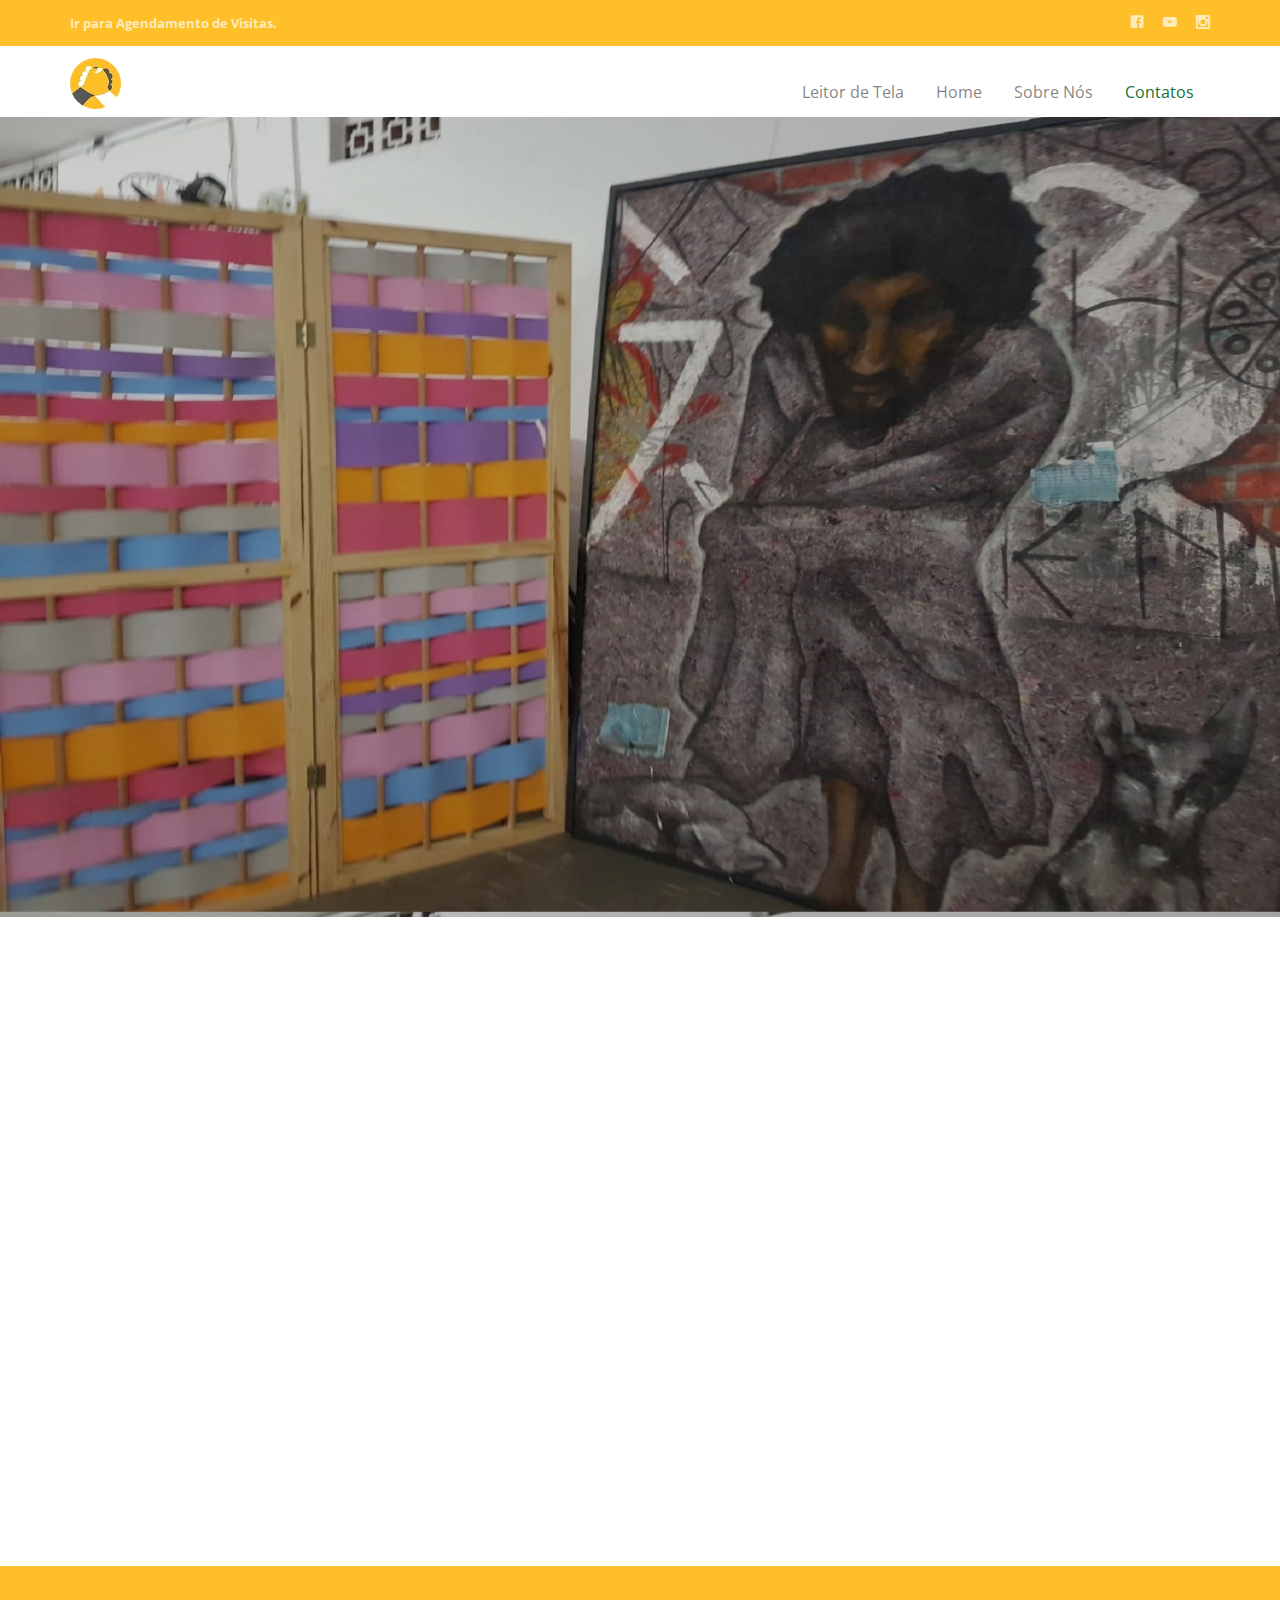
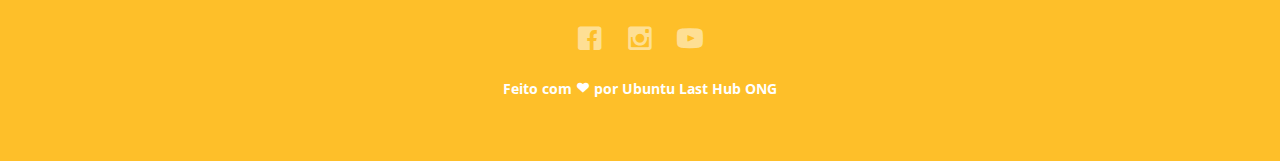
<file: siteinstitucional/contact.html>
<!DOCTYPE html>
<html lang="pt-BR"> 
	<head>
	<meta charset="utf-8">
	<meta http-equiv="X-UA-Compatible" content="IE=edge">
	<title>Cisarte | Contatos</title>
	<meta name="viewport" content="width=device-width, initial-scale=1">
	<link rel="shortcurt icon" href="favicon.ico" type="image/x-icon">
	<meta name="description" content="Centro de Integração pela Arte, Cultura e Trabalho: CISARTE. Cidadania para todos."/>
	<meta name="keywords" content="Cisarte, Arte, Cultura, Trabalho, Acessibilidade, Leitores de Tela, Cidadania, Gente." />
	<link rel="shortcut icon" href="favicon.ico">
	<link href='https://fonts.googleapis.com/css?family=Open+Sans:400,700,300' rel='stylesheet' type='text/css'>
	<link rel="stylesheet" href="css/animate.css">
	<link rel="stylesheet" href="css/icomoon.css">
	<link rel="stylesheet" href="css/bootstrap.css">
	<link rel="stylesheet" href="css/superfish.css">
	<link rel="stylesheet" href="css/style.css">	
	<script src="js/modernizr-2.6.2.min.js"></script>
	<style>
		#logomarca
		{
			border-radius: 50%;
			margin-top: 12px;	
		}
		#esfera 
		{
		width: 40px;
		height: 40px;
		border-radius: 50%;
		background-color: #febf29;
		margin: 50px;
		
		}
</style>
	</head>
	<body>
		<div id="fh5co-wrapper">
		<div id="fh5co-page">
		<div class="header-top">
			<div class="container">
				<div class="row">
					<div class="col-md-6 col-sm-6 text-left fh5co-link">
						<a href="#info"><b>Ir para Agendamento de Visitas.</b></a>
					</div>
					<div class="col-md-6 col-sm-6 text-right fh5co-social">
						<a href="https://www.facebook.com/cisarterua-113810153677492/" target="_blank" class="grow"><i class="icon-facebook2"></i></a>
						<a href= "https://www.youtube.com/watch?v=K9FHCjmGuH0" target=_blank ><i class="icon-youtube2"></i></a>
						<a href="https://www.instagram.com/cisarte.rua/" target="_blank" class="grow"><i class="icon-instagram2"></i></a>
					</div>
				</div>
			</div>
		</div>
		<header id="fh5co-header-section" class="sticky-banner">
			<div class="container">
				<div class="nav-header">
					<a href="#" class="js-fh5co-nav-toggle fh5co-nav-toggle dark"><i></i></a>
					<img src="images/Logo.jpg" id="logomarca" alt="Logomarca do Cisarte. Duas mãos unidas em três cores: cinza, amarelo e branco.">			
					<nav id="fh5co-menu-wrap" role="navigation">
						<ul class="sf-menu" id="fh5co-primary-menu">
							<li>
								<a class="button" href="#main" id="skip content" aria-label="Vá para endereço do Cisarte">Leitor de Tela</a>
							</li>
							<li>
								<a href="index.html">Home</a>
							</li>															
							<li><a href="about.html">Sobre Nós</a></li>
							<li class="active"><a href="#">Contatos</a></li>
						</ul>
					</nav>
				</div>
			</div>
		</header>
		<div class="fh5co-hero">
			<div class="fh5co-overlay"></div>
			<div class="fh5co-cover text-center" data-stellar-background-ratio="0.5" style="background-image: url(images/cover_bg_4.jpg);" alt="Biombo de madeira com trançado colorido e quadro em que se avista uma pessoa enrolada em um cobertor.">
				<div class="desc animate-box">
					<section id="info">
					<h2><strong><font color="yellow"> Cisarte</font></strong></h2>
					<span><b>Esperamos você !</b></span>
					<span><a class="btn btn-primary btn-lg" href="https://api.whatsapp.com/send?phone=5511963584568&amp;text=Olá, Equipe do Cisarte! Quero agendar uma visita. Por favor, entrem em contato." target= _blan >Whatsapp para agendar visita</a></span>
					</section>
				</div>
			</div>
		</div>		
		<div id="fh5co-contact" class="animate-box">
			<center><div class="container">
						<div class="row">
						<div id="esfera"></div>
						<main id="main">
							<font color="black"><h3 class="section-title">Endereço</h3><br></font>
							<p><font color="black">A entrada do espaço fica ao lado do banner do Cisarte, na passagem de pedestres.</font></p>
								<li><font color="black">Rua Pedroso, 111, Viaduto Pedroso. São Paulo - SP, CEP:01322-010. Fica próximo Estação São Joaquim, Linha Azul do Metrô. </font></li><br>							
								<li><font color="black">TEL:(11)964.593.915 - (11) 963.584.568</font></li><br></font>
								<li><font color="black">E-Mail: cisartesociocultural@gmail.com</font></li><br></font>		
							</ul></center>
						</div>				
					</div>
				</div>
			</main>			
		<div vw class="enabled" aria-labelledby="tradutordelibras">
			<div vw-access-button class="active" role="button"></div>
			<div vw-plugin-wrapper>
			  <div class="vw-plugin-top-wrapper"></div>
			</div>
		  </div>
		  <script src="https://vlibras.gov.br/app/vlibras-plugin.js"></script>
		  <script>
			new window.VLibras.Widget('https://vlibras.gov.br/app');
		  </script>	
		<footer>
			<div id="footer" role="contentinfo">
				<div class="container">
					<div class="row">
						<div class="col-md-6 col-md-offset-3 text-center">
							<p class="fh5co-social-icons">
								<a href="https://www.facebook.com/cisarterua-113810153677492/" target="_blank"><i class="icon-facebook2"></i></a>
								<a href="https://www.instagram.com/cisarte.rua/" target=_blank><i class="icon-instagram"></i></a>						
								<a href="https://www.youtube.com/watch?v=K9FHCjmGuH0" target=_blank><i class="icon-youtube"></i></a>
							</p>
							<p><b>Feito com <i class="icon-heart3"></i> por <a href="http://ubuntulasthub.org/" target="_blank"><font color="white">Ubuntu Last Hub ONG</b></font></a></p>
						</div>
					</div>
				</div>
			</div>
		</footer>	
	</div>
	</div>	
	<script src="js/jquery.min.js"></script>
	<script src="js/jquery.easing.1.3.js"></script>
	<script src="js/bootstrap.min.js"></script>
	<script src="js/jquery.waypoints.min.js"></script>
	<script src="js/sticky.js"></script>	
	<script src="js/jquery.stellar.min.js"></script>
	<script src="js/hoverIntent.js"></script>
	<script src="js/superfish.js"></script>	
	<script src="js/main.js"></script>
	</body>
	</html>
<!-- Designer: William Silva Acosta -->
<!-- Digital Accessibility Specialist: AGBarefoot  -->
</file>
<file: siteinstitucional/css/icomoon.css>
@font-face {
    font-family: 'icomoon';
    src:    url('fonts/icomoon.eot?1oniuf');
    src:    url('fonts/icomoon.eot?1oniuf#iefix') format('embedded-opentype'),
        url('fonts/icomoon.ttf?1oniuf') format('truetype'),
        url('fonts/icomoon.woff?1oniuf') format('woff'),
        url('fonts/icomoon.svg?1oniuf#icomoon') format('svg');
    font-weight: normal;
    font-style: normal;
}

[class^="icon-"], [class*=" icon-"] {
   
    font-family: 'icomoon' !important;
    speak: none;
    font-style: normal;
    font-weight: normal;
    font-variant: normal;
    text-transform: none;
    line-height: 1;

  
    -webkit-font-smoothing: antialiased;
    -moz-osx-font-smoothing: grayscale;
}

.icon-mobile:before {
    content: "\e000";
}
.icon-laptop:before {
    content: "\e001";
}
.icon-desktop:before {
    content: "\e002";
}
.icon-tablet:before {
    content: "\e003";
}
.icon-phone:before {
    content: "\e004";
}
.icon-document:before {
    content: "\e005";
}
.icon-documents:before {
    content: "\e006";
}
.icon-search:before {
    content: "\e007";
}
.icon-clipboard:before {
    content: "\e008";
}
.icon-newspaper:before {
    content: "\e009";
}
.icon-notebook:before {
    content: "\e00a";
}
.icon-book-open:before {
    content: "\e00b";
}
.icon-browser:before {
    content: "\e00c";
}
.icon-calendar:before {
    content: "\e00d";
}
.icon-presentation:before {
    content: "\e00e";
}
.icon-picture:before {
    content: "\e00f";
}
.icon-pictures:before {
    content: "\e010";
}
.icon-video:before {
    content: "\e011";
}
.icon-camera:before {
    content: "\e012";
}
.icon-printer:before {
    content: "\e013";
}
.icon-toolbox:before {
    content: "\e014";
}
.icon-briefcase:before {
    content: "\e015";
}
.icon-wallet:before {
    content: "\e016";
}
.icon-gift:before {
    content: "\e017";
}
.icon-bargraph:before {
    content: "\e018";
}
.icon-grid:before {
    content: "\e019";
}
.icon-expand:before {
    content: "\e01a";
}
.icon-focus:before {
    content: "\e01b";
}
.icon-edit:before {
    content: "\e01c";
}
.icon-adjustments:before {
    content: "\e01d";
}
.icon-ribbon:before {
    content: "\e01e";
}
.icon-hourglass:before {
    content: "\e01f";
}
.icon-lock:before {
    content: "\e020";
}
.icon-megaphone:before {
    content: "\e021";
}
.icon-shield:before {
    content: "\e022";
}
.icon-trophy:before {
    content: "\e023";
}
.icon-flag:before {
    content: "\e024";
}
.icon-map:before {
    content: "\e025";
}
.icon-puzzle:before {
    content: "\e026";
}
.icon-basket:before {
    content: "\e027";
}
.icon-envelope:before {
    content: "\e028";
}
.icon-streetsign:before {
    content: "\e029";
}
.icon-telescope:before {
    content: "\e02a";
}
.icon-gears:before {
    content: "\e02b";
}
.icon-key:before {
    content: "\e02c";
}
.icon-paperclip:before {
    content: "\e02d";
}
.icon-attachment:before {
    content: "\e02e";
}
.icon-pricetags:before {
    content: "\e02f";
}
.icon-lightbulb:before {
    content: "\e030";
}
.icon-layers:before {
    content: "\e031";
}
.icon-pencil:before {
    content: "\e032";
}
.icon-tools:before {
    content: "\e033";
}
.icon-tools-2:before {
    content: "\e034";
}
.icon-scissors:before {
    content: "\e035";
}
.icon-paintbrush:before {
    content: "\e036";
}
.icon-magnifying-glass:before {
    content: "\e037";
}
.icon-circle-compass:before {
    content: "\e038";
}
.icon-linegraph:before {
    content: "\e039";
}
.icon-mic:before {
    content: "\e03a";
}
.icon-strategy:before {
    content: "\e03b";
}
.icon-beaker:before {
    content: "\e03c";
}
.icon-caution:before {
    content: "\e03d";
}
.icon-recycle:before {
    content: "\e03e";
}
.icon-anchor:before {
    content: "\e03f";
}
.icon-profile-male:before {
    content: "\e040";
}
.icon-profile-female:before {
    content: "\e041";
}
.icon-bike:before {
    content: "\e042";
}
.icon-wine:before {
    content: "\e043";
}
.icon-hotairballoon:before {
    content: "\e044";
}
.icon-globe:before {
    content: "\e045";
}
.icon-genius:before {
    content: "\e046";
}
.icon-map-pin:before {
    content: "\e047";
}
.icon-dial:before {
    content: "\e048";
}
.icon-chat:before {
    content: "\e049";
}
.icon-heart:before {
    content: "\e04a";
}
.icon-cloud:before {
    content: "\e04b";
}
.icon-upload:before {
    content: "\e04c";
}
.icon-download:before {
    content: "\e04d";
}
.icon-target:before {
    content: "\e04e";
}
.icon-hazardous:before {
    content: "\e04f";
}
.icon-piechart:before {
    content: "\e050";
}
.icon-speedometer:before {
    content: "\e051";
}
.icon-global:before {
    content: "\e052";
}
.icon-compass:before {
    content: "\e053";
}
.icon-lifesaver:before {
    content: "\e054";
}
.icon-clock:before {
    content: "\e055";
}
.icon-aperture:before {
    content: "\e056";
}
.icon-quote:before {
    content: "\e057";
}
.icon-scope:before {
    content: "\e058";
}
.icon-alarmclock:before {
    content: "\e059";
}
.icon-refresh:before {
    content: "\e05a";
}
.icon-happy:before {
    content: "\e05b";
}
.icon-sad:before {
    content: "\e05c";
}
.icon-facebook:before {
    content: "\e05d";
}
.icon-twitter:before {
    content: "\e05e";
}
.icon-googleplus:before {
    content: "\e05f";
}
.icon-rss:before {
    content: "\e060";
}
.icon-tumblr:before {
    content: "\e061";
}
.icon-linkedin:before {
    content: "\e062";
}
.icon-dribbble:before {
    content: "\e063";
}
.icon-box2:before {
    content: "\ea82";
}
.icon-write:before {
    content: "\ea83";
}
.icon-clock2:before {
    content: "\ea84";
}
.icon-reply2:before {
    content: "\ea85";
}
.icon-reply-all2:before {
    content: "\ea86";
}
.icon-forward2:before {
    content: "\ea87";
}
.icon-flag2:before {
    content: "\ea88";
}
.icon-search2:before {
    content: "\ea89";
}
.icon-trash2:before {
    content: "\ea8a";
}
.icon-envelope2:before {
    content: "\ea8b";
}
.icon-bubble:before {
    content: "\ea8c";
}
.icon-bubbles:before {
    content: "\ea8d";
}
.icon-user2:before {
    content: "\ea8e";
}
.icon-users2:before {
    content: "\ea8f";
}
.icon-cloud2:before {
    content: "\ea90";
}
.icon-download2:before {
    content: "\ea91";
}
.icon-upload2:before {
    content: "\ea92";
}
.icon-rain:before {
    content: "\ea93";
}
.icon-sun:before {
    content: "\ea94";
}
.icon-moon2:before {
    content: "\ea95";
}
.icon-bell2:before {
    content: "\ea96";
}
.icon-folder2:before {
    content: "\ea97";
}
.icon-pin2:before {
    content: "\ea98";
}
.icon-sound2:before {
    content: "\ea99";
}
.icon-microphone:before {
    content: "\ea9a";
}
.icon-camera2:before {
    content: "\ea9b";
}
.icon-image2:before {
    content: "\ea9c";
}
.icon-cog2:before {
    content: "\ea9d";
}
.icon-calendar2:before {
    content: "\ea9e";
}
.icon-book2:before {
    content: "\ea9f";
}
.icon-map-marker:before {
    content: "\eaa0";
}
.icon-store:before {
    content: "\eaa1";
}
.icon-support:before {
    content: "\eaa2";
}
.icon-tag2:before {
    content: "\eaa3";
}
.icon-heart2:before {
    content: "\eaa4";
}
.icon-video-camera:before {
    content: "\eaa5";
}
.icon-trophy2:before {
    content: "\eaa6";
}
.icon-cart:before {
    content: "\eaa7";
}
.icon-eye2:before {
    content: "\eaa8";
}
.icon-cancel:before {
    content: "\eaa9";
}
.icon-chart:before {
    content: "\eaaa";
}
.icon-target2:before {
    content: "\eaab";
}
.icon-printer2:before {
    content: "\eaac";
}
.icon-location2:before {
    content: "\eaad";
}
.icon-bookmark2:before {
    content: "\eaae";
}
.icon-monitor:before {
    content: "\eaaf";
}
.icon-cross2:before {
    content: "\eab0";
}
.icon-plus2:before {
    content: "\eab1";
}
.icon-left:before {
    content: "\eab2";
}
.icon-up:before {
    content: "\eab3";
}
.icon-browser2:before {
    content: "\eab4";
}
.icon-windows:before {
    content: "\eab5";
}
.icon-switch2:before {
    content: "\eab6";
}
.icon-dashboard:before {
    content: "\eab7";
}
.icon-play:before {
    content: "\eab8";
}
.icon-fast-forward:before {
    content: "\eab9";
}
.icon-next:before {
    content: "\eaba";
}
.icon-refresh2:before {
    content: "\eabb";
}
.icon-film:before {
    content: "\eabc";
}
.icon-home2:before {
    content: "\eabd";
}
.icon-add-to-list:before {
    content: "\e901";
}
.icon-classic-computer:before {
    content: "\e902";
}
.icon-controller-fast-backward:before {
    content: "\e903";
}
.icon-creative-commons-attribution:before {
    content: "\e904";
}
.icon-creative-commons-noderivs:before {
    content: "\e905";
}
.icon-creative-commons-noncommercial-eu:before {
    content: "\e906";
}
.icon-creative-commons-noncommercial-us:before {
    content: "\e907";
}
.icon-creative-commons-public-domain:before {
    content: "\e908";
}
.icon-creative-commons-remix:before {
    content: "\e909";
}
.icon-creative-commons-share:before {
    content: "\e90a";
}
.icon-creative-commons-sharealike:before {
    content: "\e90b";
}
.icon-creative-commons:before {
    content: "\e90c";
}
.icon-document-landscape:before {
    content: "\e90d";
}
.icon-remove-user:before {
    content: "\e90e";
}
.icon-warning:before {
    content: "\e90f";
}
.icon-arrow-bold-down:before {
    content: "\e910";
}
.icon-arrow-bold-left:before {
    content: "\e911";
}
.icon-arrow-bold-right:before {
    content: "\e912";
}
.icon-arrow-bold-up:before {
    content: "\e913";
}
.icon-arrow-down:before {
    content: "\e914";
}
.icon-arrow-left:before {
    content: "\e915";
}
.icon-arrow-long-down:before {
    content: "\e916";
}
.icon-arrow-long-left:before {
    content: "\e917";
}
.icon-arrow-long-right:before {
    content: "\e918";
}
.icon-arrow-long-up:before {
    content: "\e919";
}
.icon-arrow-right:before {
    content: "\e91a";
}
.icon-arrow-up:before {
    content: "\e91b";
}
.icon-arrow-with-circle-down:before {
    content: "\e91c";
}
.icon-arrow-with-circle-left:before {
    content: "\e91d";
}
.icon-arrow-with-circle-right:before {
    content: "\e91e";
}
.icon-arrow-with-circle-up:before {
    content: "\e91f";
}
.icon-bookmark:before {
    content: "\e920";
}
.icon-bookmarks:before {
    content: "\e921";
}
.icon-chevron-down:before {
    content: "\e922";
}
.icon-chevron-left:before {
    content: "\e923";
}
.icon-chevron-right:before {
    content: "\e924";
}
.icon-chevron-small-down:before {
    content: "\e925";
}
.icon-chevron-small-left:before {
    content: "\e926";
}
.icon-chevron-small-right:before {
    content: "\e927";
}
.icon-chevron-small-up:before {
    content: "\e928";
}
.icon-chevron-thin-down:before {
    content: "\e929";
}
.icon-chevron-thin-left:before {
    content: "\e92a";
}
.icon-chevron-thin-right:before {
    content: "\e92b";
}
.icon-chevron-thin-up:before {
    content: "\e92c";
}
.icon-chevron-up:before {
    content: "\e92d";
}
.icon-chevron-with-circle-down:before {
    content: "\e92e";
}
.icon-chevron-with-circle-left:before {
    content: "\e92f";
}
.icon-chevron-with-circle-right:before {
    content: "\e930";
}
.icon-chevron-with-circle-up:before {
    content: "\e931";
}
.icon-cloud3:before {
    content: "\e932";
}
.icon-controller-fast-forward:before {
    content: "\e933";
}
.icon-controller-jump-to-start:before {
    content: "\e934";
}
.icon-controller-next:before {
    content: "\e935";
}
.icon-controller-paus:before {
    content: "\e936";
}
.icon-controller-play:before {
    content: "\e937";
}
.icon-controller-record:before {
    content: "\e938";
}
.icon-controller-stop:before {
    content: "\e939";
}
.icon-controller-volume:before {
    content: "\e93a";
}
.icon-dot-single:before {
    content: "\e93b";
}
.icon-dots-three-horizontal:before {
    content: "\e93c";
}
.icon-dots-three-vertical:before {
    content: "\e93d";
}
.icon-dots-two-horizontal:before {
    content: "\e93e";
}
.icon-dots-two-vertical:before {
    content: "\e93f";
}
.icon-download3:before {
    content: "\e940";
}
.icon-emoji-flirt:before {
    content: "\e941";
}
.icon-flow-branch:before {
    content: "\e942";
}
.icon-flow-cascade:before {
    content: "\e943";
}
.icon-flow-line:before {
    content: "\e944";
}
.icon-flow-parallel:before {
    content: "\e945";
}
.icon-flow-tree:before {
    content: "\e946";
}
.icon-install:before {
    content: "\e947";
}
.icon-layers2:before {
    content: "\e948";
}
.icon-open-book:before {
    content: "\e949";
}
.icon-resize-100:before {
    content: "\e94a";
}
.icon-resize-full-screen:before {
    content: "\e94b";
}
.icon-save:before {
    content: "\e94c";
}
.icon-select-arrows:before {
    content: "\e94d";
}
.icon-sound-mute:before {
    content: "\e94e";
}
.icon-sound:before {
    content: "\e94f";
}
.icon-trash:before {
    content: "\e950";
}
.icon-triangle-down:before {
    content: "\e951";
}
.icon-triangle-left:before {
    content: "\e952";
}
.icon-triangle-right:before {
    content: "\e953";
}
.icon-triangle-up:before {
    content: "\e954";
}
.icon-uninstall:before {
    content: "\e955";
}
.icon-upload-to-cloud:before {
    content: "\e956";
}
.icon-upload3:before {
    content: "\e957";
}
.icon-add-user:before {
    content: "\e958";
}
.icon-address:before {
    content: "\e959";
}
.icon-adjust:before {
    content: "\e95a";
}
.icon-air:before {
    content: "\e95b";
}
.icon-aircraft-landing:before {
    content: "\e95c";
}
.icon-aircraft-take-off:before {
    content: "\e95d";
}
.icon-aircraft:before {
    content: "\e95e";
}
.icon-align-bottom:before {
    content: "\e95f";
}
.icon-align-horizontal-middle:before {
    content: "\e960";
}
.icon-align-left:before {
    content: "\e961";
}
.icon-align-right:before {
    content: "\e962";
}
.icon-align-top:before {
    content: "\e963";
}
.icon-align-vertical-middle:before {
    content: "\e964";
}
.icon-archive:before {
    content: "\e965";
}
.icon-area-graph:before {
    content: "\e966";
}
.icon-attachment2:before {
    content: "\e967";
}
.icon-awareness-ribbon:before {
    content: "\e968";
}
.icon-back-in-time:before {
    content: "\e969";
}
.icon-back:before {
    content: "\e96a";
}
.icon-bar-graph:before {
    content: "\e96b";
}
.icon-battery:before {
    content: "\e96c";
}
.icon-beamed-note:before {
    content: "\e96d";
}
.icon-bell:before {
    content: "\e96e";
}
.icon-blackboard:before {
    content: "\e96f";
}
.icon-block:before {
    content: "\e970";
}
.icon-book:before {
    content: "\e971";
}
.icon-bowl:before {
    content: "\e972";
}
.icon-box:before {
    content: "\e973";
}
.icon-briefcase2:before {
    content: "\e974";
}
.icon-browser3:before {
    content: "\e975";
}
.icon-brush:before {
    content: "\e976";
}
.icon-bucket:before {
    content: "\e977";
}
.icon-cake:before {
    content: "\e978";
}
.icon-calculator:before {
    content: "\e979";
}
.icon-calendar3:before {
    content: "\e97a";
}
.icon-camera3:before {
    content: "\e97b";
}
.icon-ccw:before {
    content: "\e97c";
}
.icon-chat2:before {
    content: "\e97d";
}
.icon-check:before {
    content: "\e97e";
}
.icon-circle-with-cross:before {
    content: "\e97f";
}
.icon-circle-with-minus:before {
    content: "\e980";
}
.icon-circle-with-plus:before {
    content: "\e981";
}
.icon-circle:before {
    content: "\e982";
}
.icon-circular-graph:before {
    content: "\e983";
}
.icon-clapperboard:before {
    content: "\e984";
}
.icon-clipboard2:before {
    content: "\e985";
}
.icon-clock3:before {
    content: "\e986";
}
.icon-code:before {
    content: "\e987";
}
.icon-cog:before {
    content: "\e988";
}
.icon-colours:before {
    content: "\e989";
}
.icon-compass2:before {
    content: "\e98a";
}
.icon-copy:before {
    content: "\e98b";
}
.icon-credit-card:before {
    content: "\e98c";
}
.icon-credit:before {
    content: "\e98d";
}
.icon-cross:before {
    content: "\e98e";
}
.icon-cup:before {
    content: "\e98f";
}
.icon-cw:before {
    content: "\e990";
}
.icon-cycle:before {
    content: "\e991";
}
.icon-database:before {
    content: "\e992";
}
.icon-dial-pad:before {
    content: "\e993";
}
.icon-direction:before {
    content: "\e994";
}
.icon-document2:before {
    content: "\e995";
}
.icon-documents2:before {
    content: "\e996";
}
.icon-drink:before {
    content: "\e997";
}
.icon-drive:before {
    content: "\e998";
}
.icon-drop:before {
    content: "\e999";
}
.icon-edit2:before {
    content: "\e99a";
}
.icon-email:before {
    content: "\e99b";
}
.icon-emoji-happy:before {
    content: "\e99c";
}
.icon-emoji-neutral:before {
    content: "\e99d";
}
.icon-emoji-sad:before {
    content: "\e99e";
}
.icon-erase:before {
    content: "\e99f";
}
.icon-eraser:before {
    content: "\e9a0";
}
.icon-export:before {
    content: "\e9a1";
}
.icon-eye:before {
    content: "\e9a2";
}
.icon-feather:before {
    content: "\e9a3";
}
.icon-flag3:before {
    content: "\e9a4";
}
.icon-flash:before {
    content: "\e9a5";
}
.icon-flashlight:before {
    content: "\e9a6";
}
.icon-flat-brush:before {
    content: "\e9a7";
}
.icon-folder-images:before {
    content: "\e9a8";
}
.icon-folder-music:before {
    content: "\e9a9";
}
.icon-folder-video:before {
    content: "\e9aa";
}
.icon-folder:before {
    content: "\e9ab";
}
.icon-forward:before {
    content: "\e9ac";
}
.icon-funnel:before {
    content: "\e9ad";
}
.icon-game-controller:before {
    content: "\e9ae";
}
.icon-gauge:before {
    content: "\e9af";
}
.icon-globe2:before {
    content: "\e9b0";
}
.icon-graduation-cap:before {
    content: "\e9b1";
}
.icon-grid2:before {
    content: "\e9b2";
}
.icon-hair-cross:before {
    content: "\e9b3";
}
.icon-hand:before {
    content: "\e9b4";
}
.icon-heart-outlined:before {
    content: "\e9b5";
}
.icon-heart3:before {
    content: "\e9b6";
}
.icon-help-with-circle:before {
    content: "\e9b7";
}
.icon-help:before {
    content: "\e9b8";
}
.icon-home:before {
    content: "\e9b9";
}
.icon-hour-glass:before {
    content: "\e9ba";
}
.icon-image-inverted:before {
    content: "\e9bb";
}
.icon-image:before {
    content: "\e9bc";
}
.icon-images:before {
    content: "\e9bd";
}
.icon-inbox:before {
    content: "\e9be";
}
.icon-infinity:before {
    content: "\e9bf";
}
.icon-info-with-circle:before {
    content: "\e9c0";
}
.icon-info:before {
    content: "\e9c1";
}
.icon-key2:before {
    content: "\e9c2";
}
.icon-keyboard:before {
    content: "\e9c3";
}
.icon-lab-flask:before {
    content: "\e9c4";
}
.icon-landline:before {
    content: "\e9c5";
}
.icon-language:before {
    content: "\e9c6";
}
.icon-laptop2:before {
    content: "\e9c7";
}
.icon-leaf:before {
    content: "\e9c8";
}
.icon-level-down:before {
    content: "\e9c9";
}
.icon-level-up:before {
    content: "\e9ca";
}
.icon-lifebuoy:before {
    content: "\e9cb";
}
.icon-light-bulb:before {
    content: "\e9cc";
}
.icon-light-down:before {
    content: "\e9cd";
}
.icon-light-up:before {
    content: "\e9ce";
}
.icon-line-graph:before {
    content: "\e9cf";
}
.icon-link:before {
    content: "\e9d0";
}
.icon-list:before {
    content: "\e9d1";
}
.icon-location-pin:before {
    content: "\e9d2";
}
.icon-location:before {
    content: "\e9d3";
}
.icon-lock-open:before {
    content: "\e9d4";
}
.icon-lock2:before {
    content: "\e9d5";
}
.icon-log-out:before {
    content: "\e9d6";
}
.icon-login:before {
    content: "\e9d7";
}
.icon-loop:before {
    content: "\e9d8";
}
.icon-magnet:before {
    content: "\e9d9";
}
.icon-magnifying-glass2:before {
    content: "\e9da";
}
.icon-mail:before {
    content: "\e9db";
}
.icon-man:before {
    content: "\e9dc";
}
.icon-map2:before {
    content: "\e9dd";
}
.icon-mask:before {
    content: "\e9de";
}
.icon-medal:before {
    content: "\e9df";
}
.icon-megaphone2:before {
    content: "\e9e0";
}
.icon-menu:before {
    content: "\e9e1";
}
.icon-message:before {
    content: "\e9e2";
}
.icon-mic2:before {
    content: "\e9e3";
}
.icon-minus:before {
    content: "\e9e4";
}
.icon-mobile2:before {
    content: "\e9e5";
}
.icon-modern-mic:before {
    content: "\e9e6";
}
.icon-moon:before {
    content: "\e9e7";
}
.icon-mouse:before {
    content: "\e9e8";
}
.icon-music:before {
    content: "\e9e9";
}
.icon-network:before {
    content: "\e9ea";
}
.icon-new-message:before {
    content: "\e9eb";
}
.icon-new:before {
    content: "\e9ec";
}
.icon-news:before {
    content: "\e9ed";
}
.icon-note:before {
    content: "\e9ee";
}
.icon-notification:before {
    content: "\e9ef";
}
.icon-old-mobile:before {
    content: "\e9f0";
}
.icon-old-phone:before {
    content: "\e9f1";
}
.icon-palette:before {
    content: "\e9f2";
}
.icon-paper-plane:before {
    content: "\e9f3";
}
.icon-pencil2:before {
    content: "\e9f4";
}
.icon-phone2:before {
    content: "\e9f5";
}
.icon-pie-chart:before {
    content: "\e9f6";
}
.icon-pin:before {
    content: "\e9f7";
}
.icon-plus:before {
    content: "\e9f8";
}
.icon-popup:before {
    content: "\e9f9";
}
.icon-power-plug:before {
    content: "\e9fa";
}
.icon-price-ribbon:before {
    content: "\e9fb";
}
.icon-price-tag:before {
    content: "\e9fc";
}
.icon-print:before {
    content: "\e9fd";
}
.icon-progress-empty:before {
    content: "\e9fe";
}
.icon-progress-full:before {
    content: "\e9ff";
}
.icon-progress-one:before {
    content: "\ea00";
}
.icon-progress-two:before {
    content: "\ea01";
}
.icon-publish:before {
    content: "\ea02";
}
.icon-quote2:before {
    content: "\ea03";
}
.icon-radio:before {
    content: "\ea04";
}
.icon-reply-all:before {
    content: "\ea05";
}
.icon-reply:before {
    content: "\ea06";
}
.icon-retweet:before {
    content: "\ea07";
}
.icon-rocket:before {
    content: "\ea08";
}
.icon-round-brush:before {
    content: "\ea09";
}
.icon-rss2:before {
    content: "\ea0a";
}
.icon-ruler:before {
    content: "\ea0b";
}
.icon-scissors2:before {
    content: "\ea0c";
}
.icon-share-alternitive:before {
    content: "\ea0d";
}
.icon-share:before {
    content: "\ea0e";
}
.icon-shareable:before {
    content: "\ea0f";
}
.icon-shield2:before {
    content: "\ea10";
}
.icon-shop:before {
    content: "\ea11";
}
.icon-shopping-bag:before {
    content: "\ea12";
}
.icon-shopping-basket:before {
    content: "\ea13";
}
.icon-shopping-cart:before {
    content: "\ea14";
}
.icon-shuffle:before {
    content: "\ea15";
}
.icon-signal:before {
    content: "\ea16";
}
.icon-sound-mix:before {
    content: "\ea17";
}
.icon-sports-club:before {
    content: "\ea18";
}
.icon-spreadsheet:before {
    content: "\ea19";
}
.icon-squared-cross:before {
    content: "\ea1a";
}
.icon-squared-minus:before {
    content: "\ea1b";
}
.icon-squared-plus:before {
    content: "\ea1c";
}
.icon-star-outlined:before {
    content: "\ea1d";
}
.icon-star:before {
    content: "\ea1e";
}
.icon-stopwatch:before {
    content: "\ea1f";
}
.icon-suitcase:before {
    content: "\ea20";
}
.icon-swap:before {
    content: "\ea21";
}
.icon-sweden:before {
    content: "\ea22";
}
.icon-switch:before {
    content: "\ea23";
}
.icon-tablet2:before {
    content: "\ea24";
}
.icon-tag:before {
    content: "\ea25";
}
.icon-text-document-inverted:before {
    content: "\ea26";
}
.icon-text-document:before {
    content: "\ea27";
}
.icon-text:before {
    content: "\ea28";
}
.icon-thermometer:before {
    content: "\ea29";
}
.icon-thumbs-down:before {
    content: "\ea2a";
}
.icon-thumbs-up:before {
    content: "\ea2b";
}
.icon-thunder-cloud:before {
    content: "\ea2c";
}
.icon-ticket:before {
    content: "\ea2d";
}
.icon-time-slot:before {
    content: "\ea2e";
}
.icon-tools2:before {
    content: "\ea2f";
}
.icon-traffic-cone:before {
    content: "\ea30";
}
.icon-tree:before {
    content: "\ea31";
}
.icon-trophy3:before {
    content: "\ea32";
}
.icon-tv:before {
    content: "\ea33";
}
.icon-typing:before {
    content: "\ea34";
}
.icon-unread:before {
    content: "\ea35";
}
.icon-untag:before {
    content: "\ea36";
}
.icon-user:before {
    content: "\ea37";
}
.icon-users:before {
    content: "\ea38";
}
.icon-v-card:before {
    content: "\ea39";
}
.icon-video2:before {
    content: "\ea3a";
}
.icon-vinyl:before {
    content: "\ea3b";
}
.icon-voicemail:before {
    content: "\ea3c";
}
.icon-wallet2:before {
    content: "\ea3d";
}
.icon-water:before {
    content: "\ea3e";
}
.icon-500px-with-circle:before {
    content: "\ea3f";
}
.icon-500px:before {
    content: "\ea40";
}
.icon-basecamp:before {
    content: "\ea41";
}
.icon-behance:before {
    content: "\ea42";
}
.icon-creative-cloud:before {
    content: "\ea43";
}
.icon-dropbox:before {
    content: "\ea44";
}
.icon-evernote:before {
    content: "\ea45";
}
.icon-flattr:before {
    content: "\ea46";
}
.icon-foursquare:before {
    content: "\ea47";
}
.icon-google-drive:before {
    content: "\ea48";
}
.icon-google-hangouts:before {
    content: "\ea49";
}
.icon-grooveshark:before {
    content: "\ea4a";
}
.icon-icloud:before {
    content: "\ea4b";
}
.icon-mixi:before {
    content: "\ea4c";
}
.icon-onedrive:before {
    content: "\ea4d";
}
.icon-paypal:before {
    content: "\ea4e";
}
.icon-picasa:before {
    content: "\ea4f";
}
.icon-qq:before {
    content: "\ea50";
}
.icon-rdio-with-circle:before {
    content: "\ea51";
}
.icon-renren:before {
    content: "\ea52";
}
.icon-scribd:before {
    content: "\ea53";
}
.icon-sina-weibo:before {
    content: "\ea54";
}
.icon-skype-with-circle:before {
    content: "\ea55";
}
.icon-skype:before {
    content: "\ea56";
}
.icon-slideshare:before {
    content: "\ea57";
}
.icon-smashing:before {
    content: "\ea58";
}
.icon-soundcloud:before {
    content: "\ea59";
}
.icon-spotify-with-circle:before {
    content: "\ea5a";
}
.icon-spotify:before {
    content: "\ea5b";
}
.icon-swarm:before {
    content: "\ea5c";
}
.icon-vine-with-circle:before {
    content: "\ea5d";
}
.icon-vine:before {
    content: "\ea5e";
}
.icon-vk-alternitive:before {
    content: "\ea5f";
}
.icon-vk-with-circle:before {
    content: "\ea60";
}
.icon-vk:before {
    content: "\ea61";
}
.icon-xing-with-circle:before {
    content: "\ea62";
}
.icon-xing:before {
    content: "\ea63";
}
.icon-yelp:before {
    content: "\ea64";
}
.icon-dribbble-with-circle:before {
    content: "\ea65";
}
.icon-dribbble2:before {
    content: "\ea66";
}
.icon-facebook-with-circle:before {
    content: "\ea67";
}
.icon-facebook2:before {
    content: "\ea68";
}
.icon-flickr-with-circle:before {
    content: "\ea69";
}
.icon-flickr:before {
    content: "\ea6a";
}
.icon-github-with-circle:before {
    content: "\ea6b";
}
.icon-github:before {
    content: "\ea6c";
}
.icon-google-with-circle:before {
    content: "\ea6d";
}
.icon-google:before {
    content: "\ea6e";
}
.icon-instagram-with-circle:before {
    content: "\ea6f";
}
.icon-instagram:before {
    content: "\ea70";
}
.icon-lastfm-with-circle:before {
    content: "\ea71";
}
.icon-lastfm:before {
    content: "\ea72";
}
.icon-linkedin-with-circle:before {
    content: "\ea73";
}
.icon-linkedin2:before {
    content: "\ea74";
}
.icon-pinterest-with-circle:before {
    content: "\ea75";
}
.icon-pinterest:before {
    content: "\ea76";
}
.icon-rdio:before {
    content: "\ea77";
}
.icon-stumbleupon-with-circle:before {
    content: "\ea78";
}
.icon-stumbleupon:before {
    content: "\ea79";
}
.icon-tumblr-with-circle:before {
    content: "\ea7a";
}
.icon-tumblr2:before {
    content: "\ea7b";
}
.icon-twitter-with-circle:before {
    content: "\ea7c";
}
.icon-twitter2:before {
    content: "\ea7d";
}
.icon-vimeo-with-circle:before {
    content: "\ea7e";
}
.icon-vimeo:before {
    content: "\ea7f";
}
.icon-youtube-with-circle:before {
    content: "\ea80";
}
.icon-youtube:before {
    content: "\ea81";
}
.icon-home3:before {
    content: "\eabe";
}
.icon-home22:before {
    content: "\eabf";
}
.icon-home32:before {
    content: "\eac0";
}
.icon-office:before {
    content: "\eac1";
}
.icon-newspaper2:before {
    content: "\eac2";
}
.icon-pencil3:before {
    content: "\eac3";
}
.icon-pencil22:before {
    content: "\eac4";
}
.icon-quill:before {
    content: "\eac5";
}
.icon-pen:before {
    content: "\eac6";
}
.icon-blog:before {
    content: "\eac7";
}
.icon-eyedropper:before {
    content: "\eac8";
}
.icon-droplet:before {
    content: "\eac9";
}
.icon-paint-format:before {
    content: "\eaca";
}
.icon-image3:before {
    content: "\eacb";
}
.icon-images2:before {
    content: "\eacc";
}
.icon-camera4:before {
    content: "\eacd";
}
.icon-headphones:before {
    content: "\eace";
}
.icon-music2:before {
    content: "\eacf";
}
.icon-play2:before {
    content: "\ead0";
}
.icon-film2:before {
    content: "\ead1";
}
.icon-video-camera2:before {
    content: "\ead2";
}
.icon-dice:before {
    content: "\ead3";
}
.icon-pacman:before {
    content: "\ead4";
}
.icon-spades:before {
    content: "\ead5";
}
.icon-clubs:before {
    content: "\ead6";
}
.icon-diamonds:before {
    content: "\ead7";
}
.icon-bullhorn:before {
    content: "\ead8";
}
.icon-connection:before {
    content: "\ead9";
}
.icon-podcast:before {
    content: "\eada";
}
.icon-feed:before {
    content: "\eadb";
}
.icon-mic3:before {
    content: "\eadc";
}
.icon-book3:before {
    content: "\eadd";
}
.icon-books:before {
    content: "\eade";
}
.icon-library:before {
    content: "\eadf";
}
.icon-file-text:before {
    content: "\eae0";
}
.icon-profile:before {
    content: "\eae1";
}
.icon-file-empty:before {
    content: "\eae2";
}
.icon-files-empty:before {
    content: "\eae3";
}
.icon-file-text2:before {
    content: "\eae4";
}
.icon-file-picture:before {
    content: "\eae5";
}
.icon-file-music:before {
    content: "\eae6";
}
.icon-file-play:before {
    content: "\eae7";
}
.icon-file-video:before {
    content: "\eae8";
}
.icon-file-zip:before {
    content: "\eae9";
}
.icon-copy2:before {
    content: "\eaea";
}
.icon-paste:before {
    content: "\eaeb";
}
.icon-stack:before {
    content: "\eaec";
}
.icon-folder3:before {
    content: "\eaed";
}
.icon-folder-open:before {
    content: "\eaee";
}
.icon-folder-plus:before {
    content: "\eaef";
}
.icon-folder-minus:before {
    content: "\eaf0";
}
.icon-folder-download:before {
    content: "\eaf1";
}
.icon-folder-upload:before {
    content: "\eaf2";
}
.icon-price-tag2:before {
    content: "\eaf3";
}
.icon-price-tags:before {
    content: "\eaf4";
}
.icon-barcode:before {
    content: "\eaf5";
}
.icon-qrcode:before {
    content: "\eaf6";
}
.icon-ticket2:before {
    content: "\eaf7";
}
.icon-cart2:before {
    content: "\eaf8";
}
.icon-coin-dollar:before {
    content: "\eaf9";
}
.icon-coin-euro:before {
    content: "\eafa";
}
.icon-coin-pound:before {
    content: "\eafb";
}
.icon-coin-yen:before {
    content: "\eafc";
}
.icon-credit-card2:before {
    content: "\eafd";
}
.icon-calculator2:before {
    content: "\eafe";
}
.icon-lifebuoy2:before {
    content: "\eaff";
}
.icon-phone3:before {
    content: "\eb00";
}
.icon-phone-hang-up:before {
    content: "\eb01";
}
.icon-address-book:before {
    content: "\eb02";
}
.icon-envelop:before {
    content: "\eb03";
}
.icon-pushpin:before {
    content: "\eb04";
}
.icon-location3:before {
    content: "\eb05";
}
.icon-location22:before {
    content: "\eb06";
}
.icon-compass3:before {
    content: "\eb07";
}
.icon-compass22:before {
    content: "\eb08";
}
.icon-map3:before {
    content: "\eb09";
}
.icon-map22:before {
    content: "\eb0a";
}
.icon-history:before {
    content: "\eb0b";
}
.icon-clock4:before {
    content: "\eb0c";
}
.icon-clock22:before {
    content: "\eb0d";
}
.icon-alarm:before {
    content: "\eb0e";
}
.icon-bell3:before {
    content: "\eb0f";
}
.icon-stopwatch2:before {
    content: "\eb10";
}
.icon-calendar4:before {
    content: "\eb11";
}
.icon-printer3:before {
    content: "\eb12";
}
.icon-keyboard2:before {
    content: "\eb13";
}
.icon-display:before {
    content: "\eb14";
}
.icon-laptop3:before {
    content: "\eb15";
}
.icon-mobile3:before {
    content: "\eb16";
}
.icon-mobile22:before {
    content: "\eb17";
}
.icon-tablet3:before {
    content: "\eb18";
}
.icon-tv2:before {
    content: "\eb19";
}
.icon-drawer:before {
    content: "\eb1a";
}
.icon-drawer2:before {
    content: "\eb1b";
}
.icon-box-add:before {
    content: "\eb1c";
}
.icon-box-remove:before {
    content: "\eb1d";
}
.icon-download4:before {
    content: "\eb1e";
}
.icon-upload4:before {
    content: "\eb1f";
}
.icon-floppy-disk:before {
    content: "\eb20";
}
.icon-drive2:before {
    content: "\eb21";
}
.icon-database2:before {
    content: "\eb22";
}
.icon-undo:before {
    content: "\eb23";
}
.icon-redo:before {
    content: "\eb24";
}
.icon-undo2:before {
    content: "\eb25";
}
.icon-redo2:before {
    content: "\eb26";
}
.icon-forward3:before {
    content: "\eb27";
}
.icon-reply3:before {
    content: "\eb28";
}
.icon-bubble2:before {
    content: "\eb29";
}
.icon-bubbles2:before {
    content: "\eb2a";
}
.icon-bubbles22:before {
    content: "\eb2b";
}
.icon-bubble22:before {
    content: "\eb2c";
}
.icon-bubbles3:before {
    content: "\eb2d";
}
.icon-bubbles4:before {
    content: "\eb2e";
}
.icon-user3:before {
    content: "\eb2f";
}
.icon-users3:before {
    content: "\eb30";
}
.icon-user-plus:before {
    content: "\eb31";
}
.icon-user-minus:before {
    content: "\eb32";
}
.icon-user-check:before {
    content: "\eb33";
}
.icon-user-tie:before {
    content: "\eb34";
}
.icon-quotes-left:before {
    content: "\eb35";
}
.icon-quotes-right:before {
    content: "\eb36";
}
.icon-hour-glass2:before {
    content: "\eb37";
}
.icon-spinner:before {
    content: "\eb38";
}
.icon-spinner2:before {
    content: "\eb39";
}
.icon-spinner3:before {
    content: "\eb3a";
}
.icon-spinner4:before {
    content: "\eb3b";
}
.icon-spinner5:before {
    content: "\eb3c";
}
.icon-spinner6:before {
    content: "\eb3d";
}
.icon-spinner7:before {
    content: "\eb3e";
}
.icon-spinner8:before {
    content: "\eb3f";
}
.icon-spinner9:before {
    content: "\eb40";
}
.icon-spinner10:before {
    content: "\eb41";
}
.icon-spinner11:before {
    content: "\eb42";
}
.icon-binoculars:before {
    content: "\eb43";
}
.icon-search3:before {
    content: "\eb44";
}
.icon-zoom-in:before {
    content: "\eb45";
}
.icon-zoom-out:before {
    content: "\eb46";
}
.icon-enlarge:before {
    content: "\eb47";
}
.icon-shrink:before {
    content: "\eb48";
}
.icon-enlarge2:before {
    content: "\eb49";
}
.icon-shrink2:before {
    content: "\eb4a";
}
.icon-key3:before {
    content: "\eb4b";
}
.icon-key22:before {
    content: "\eb4c";
}
.icon-lock3:before {
    content: "\eb4d";
}
.icon-unlocked:before {
    content: "\eb4e";
}
.icon-wrench:before {
    content: "\eb4f";
}
.icon-equalizer:before {
    content: "\eb50";
}
.icon-equalizer2:before {
    content: "\eb51";
}
.icon-cog3:before {
    content: "\eb52";
}
.icon-cogs:before {
    content: "\eb53";
}
.icon-hammer:before {
    content: "\eb54";
}
.icon-magic-wand:before {
    content: "\eb55";
}
.icon-aid-kit:before {
    content: "\eb56";
}
.icon-bug:before {
    content: "\eb57";
}
.icon-pie-chart2:before {
    content: "\eb58";
}
.icon-stats-dots:before {
    content: "\eb59";
}
.icon-stats-bars:before {
    content: "\eb5a";
}
.icon-stats-bars2:before {
    content: "\eb5b";
}
.icon-trophy4:before {
    content: "\eb5c";
}
.icon-gift2:before {
    content: "\eb5d";
}
.icon-glass:before {
    content: "\eb5e";
}
.icon-glass2:before {
    content: "\eb5f";
}
.icon-mug:before {
    content: "\eb60";
}
.icon-spoon-knife:before {
    content: "\eb61";
}
.icon-leaf2:before {
    content: "\eb62";
}
.icon-rocket2:before {
    content: "\eb63";
}
.icon-meter:before {
    content: "\eb64";
}
.icon-meter2:before {
    content: "\eb65";
}
.icon-hammer2:before {
    content: "\eb66";
}
.icon-fire:before {
    content: "\eb67";
}
.icon-lab:before {
    content: "\eb68";
}
.icon-magnet2:before {
    content: "\eb69";
}
.icon-bin:before {
    content: "\eb6a";
}
.icon-bin2:before {
    content: "\eb6b";
}
.icon-briefcase3:before {
    content: "\eb6c";
}
.icon-airplane:before {
    content: "\eb6d";
}
.icon-truck:before {
    content: "\eb6e";
}
.icon-road:before {
    content: "\eb6f";
}
.icon-accessibility:before {
    content: "\eb70";
}
.icon-target3:before {
    content: "\eb71";
}
.icon-shield3:before {
    content: "\eb72";
}
.icon-power:before {
    content: "\eb73";
}
.icon-switch3:before {
    content: "\eb74";
}
.icon-power-cord:before {
    content: "\eb75";
}
.icon-clipboard3:before {
    content: "\eb76";
}
.icon-list-numbered:before {
    content: "\eb77";
}
.icon-list2:before {
    content: "\eb78";
}
.icon-list22:before {
    content: "\eb79";
}
.icon-tree2:before {
    content: "\eb7a";
}
.icon-menu2:before {
    content: "\eb7b";
}
.icon-menu22:before {
    content: "\eb7c";
}
.icon-menu3:before {
    content: "\eb7d";
}
.icon-menu4:before {
    content: "\eb7e";
}
.icon-cloud4:before {
    content: "\eb7f";
}
.icon-cloud-download:before {
    content: "\eb80";
}
.icon-cloud-upload:before {
    content: "\eb81";
}
.icon-cloud-check:before {
    content: "\eb82";
}
.icon-download22:before {
    content: "\eb83";
}
.icon-upload22:before {
    content: "\eb84";
}
.icon-download32:before {
    content: "\eb85";
}
.icon-upload32:before {
    content: "\eb86";
}
.icon-sphere:before {
    content: "\eb87";
}
.icon-earth:before {
    content: "\eb88";
}
.icon-link2:before {
    content: "\eb89";
}
.icon-flag4:before {
    content: "\eb8a";
}
.icon-attachment3:before {
    content: "\eb8b";
}
.icon-eye3:before {
    content: "\eb8c";
}
.icon-eye-plus:before {
    content: "\eb8d";
}
.icon-eye-minus:before {
    content: "\eb8e";
}
.icon-eye-blocked:before {
    content: "\eb8f";
}
.icon-bookmark3:before {
    content: "\eb90";
}
.icon-bookmarks2:before {
    content: "\eb91";
}
.icon-sun2:before {
    content: "\eb92";
}
.icon-contrast:before {
    content: "\eb93";
}
.icon-brightness-contrast:before {
    content: "\eb94";
}
.icon-star-empty:before {
    content: "\eb95";
}
.icon-star-half:before {
    content: "\eb96";
}
.icon-star-full:before {
    content: "\eb97";
}
.icon-heart4:before {
    content: "\eb98";
}
.icon-heart-broken:before {
    content: "\eb99";
}
.icon-man2:before {
    content: "\eb9a";
}
.icon-woman:before {
    content: "\eb9b";
}
.icon-man-woman:before {
    content: "\eb9c";
}
.icon-happy2:before {
    content: "\eb9d";
}
.icon-happy22:before {
    content: "\eb9e";
}
.icon-smile:before {
    content: "\eb9f";
}
.icon-smile2:before {
    content: "\eba0";
}
.icon-tongue:before {
    content: "\eba1";
}
.icon-tongue2:before {
    content: "\eba2";
}
.icon-sad2:before {
    content: "\eba3";
}
.icon-sad22:before {
    content: "\eba4";
}
.icon-wink:before {
    content: "\eba5";
}
.icon-wink2:before {
    content: "\eba6";
}
.icon-grin:before {
    content: "\eba7";
}
.icon-grin2:before {
    content: "\eba8";
}
.icon-cool:before {
    content: "\eba9";
}
.icon-cool2:before {
    content: "\ebaa";
}
.icon-angry:before {
    content: "\ebab";
}
.icon-angry2:before {
    content: "\ebac";
}
.icon-evil:before {
    content: "\ebad";
}
.icon-evil2:before {
    content: "\ebae";
}
.icon-shocked:before {
    content: "\ebaf";
}
.icon-shocked2:before {
    content: "\ebb0";
}
.icon-baffled:before {
    content: "\ebb1";
}
.icon-baffled2:before {
    content: "\ebb2";
}
.icon-confused:before {
    content: "\ebb3";
}
.icon-confused2:before {
    content: "\ebb4";
}
.icon-neutral:before {
    content: "\ebb5";
}
.icon-neutral2:before {
    content: "\ebb6";
}
.icon-hipster:before {
    content: "\ebb7";
}
.icon-hipster2:before {
    content: "\ebb8";
}
.icon-wondering:before {
    content: "\ebb9";
}
.icon-wondering2:before {
    content: "\ebba";
}
.icon-sleepy:before {
    content: "\ebbb";
}
.icon-sleepy2:before {
    content: "\ebbc";
}
.icon-frustrated:before {
    content: "\ebbd";
}
.icon-frustrated2:before {
    content: "\ebbe";
}
.icon-crying:before {
    content: "\ebbf";
}
.icon-crying2:before {
    content: "\ebc0";
}
.icon-point-up:before {
    content: "\ebc1";
}
.icon-point-right:before {
    content: "\ebc2";
}
.icon-point-down:before {
    content: "\ebc3";
}
.icon-point-left:before {
    content: "\ebc4";
}
.icon-warning2:before {
    content: "\ebc5";
}
.icon-notification2:before {
    content: "\ebc6";
}
.icon-question:before {
    content: "\ebc7";
}
.icon-plus3:before {
    content: "\ebc8";
}
.icon-minus2:before {
    content: "\ebc9";
}
.icon-info2:before {
    content: "\ebca";
}
.icon-cancel-circle:before {
    content: "\ebcb";
}
.icon-blocked:before {
    content: "\ebcc";
}
.icon-cross3:before {
    content: "\ebcd";
}
.icon-checkmark:before {
    content: "\ebce";
}
.icon-checkmark2:before {
    content: "\ebcf";
}
.icon-spell-check:before {
    content: "\ebd0";
}
.icon-enter:before {
    content: "\ebd1";
}
.icon-exit:before {
    content: "\ebd2";
}
.icon-play22:before {
    content: "\ebd3";
}
.icon-pause:before {
    content: "\ebd4";
}
.icon-stop:before {
    content: "\ebd5";
}
.icon-previous:before {
    content: "\ebd6";
}
.icon-next2:before {
    content: "\ebd7";
}
.icon-backward:before {
    content: "\ebd8";
}
.icon-forward22:before {
    content: "\ebd9";
}
.icon-play3:before {
    content: "\ebda";
}
.icon-pause2:before {
    content: "\ebdb";
}
.icon-stop2:before {
    content: "\ebdc";
}
.icon-backward2:before {
    content: "\ebdd";
}
.icon-forward32:before {
    content: "\ebde";
}
.icon-first:before {
    content: "\ebdf";
}
.icon-last:before {
    content: "\ebe0";
}
.icon-previous2:before {
    content: "\ebe1";
}
.icon-next22:before {
    content: "\ebe2";
}
.icon-eject:before {
    content: "\ebe3";
}
.icon-volume-high:before {
    content: "\ebe4";
}
.icon-volume-medium:before {
    content: "\ebe5";
}
.icon-volume-low:before {
    content: "\ebe6";
}
.icon-volume-mute:before {
    content: "\ebe7";
}
.icon-volume-mute2:before {
    content: "\ebe8";
}
.icon-volume-increase:before {
    content: "\ebe9";
}
.icon-volume-decrease:before {
    content: "\ebea";
}
.icon-loop2:before {
    content: "\ebeb";
}
.icon-loop22:before {
    content: "\ebec";
}
.icon-infinite:before {
    content: "\ebed";
}
.icon-shuffle2:before {
    content: "\ebee";
}
.icon-arrow-up-left:before {
    content: "\ebef";
}
.icon-arrow-up2:before {
    content: "\ebf0";
}
.icon-arrow-up-right:before {
    content: "\ebf1";
}
.icon-arrow-right2:before {
    content: "\ebf2";
}
.icon-arrow-down-right:before {
    content: "\ebf3";
}
.icon-arrow-down2:before {
    content: "\ebf4";
}
.icon-arrow-down-left:before {
    content: "\ebf5";
}
.icon-arrow-left2:before {
    content: "\ebf6";
}
.icon-arrow-up-left2:before {
    content: "\ebf7";
}
.icon-arrow-up22:before {
    content: "\ebf8";
}
.icon-arrow-up-right2:before {
    content: "\ebf9";
}
.icon-arrow-right22:before {
    content: "\ebfa";
}
.icon-arrow-down-right2:before {
    content: "\ebfb";
}
.icon-arrow-down22:before {
    content: "\ebfc";
}
.icon-arrow-down-left2:before {
    content: "\ebfd";
}
.icon-arrow-left22:before {
    content: "\ebfe";
}
.icon-circle-up:before {
    content: "\e900";
}
.icon-circle-right:before {
    content: "\ebff";
}
.icon-circle-down:before {
    content: "\ec00";
}
.icon-circle-left:before {
    content: "\ec01";
}
.icon-tab:before {
    content: "\ec02";
}
.icon-move-up:before {
    content: "\ec03";
}
.icon-move-down:before {
    content: "\ec04";
}
.icon-sort-alpha-asc:before {
    content: "\ec05";
}
.icon-sort-alpha-desc:before {
    content: "\ec06";
}
.icon-sort-numeric-asc:before {
    content: "\ec07";
}
.icon-sort-numberic-desc:before {
    content: "\ec08";
}
.icon-sort-amount-asc:before {
    content: "\ec09";
}
.icon-sort-amount-desc:before {
    content: "\ec0a";
}
.icon-command:before {
    content: "\ec0b";
}
.icon-shift:before {
    content: "\ec0c";
}
.icon-ctrl:before {
    content: "\ec0d";
}
.icon-opt:before {
    content: "\ec0e";
}
.icon-checkbox-checked:before {
    content: "\ec0f";
}
.icon-checkbox-unchecked:before {
    content: "\ec10";
}
.icon-radio-checked:before {
    content: "\ec11";
}
.icon-radio-checked2:before {
    content: "\ec12";
}
.icon-radio-unchecked:before {
    content: "\ec13";
}
.icon-crop:before {
    content: "\ec14";
}
.icon-make-group:before {
    content: "\ec15";
}
.icon-ungroup:before {
    content: "\ec16";
}
.icon-scissors3:before {
    content: "\ec17";
}
.icon-filter:before {
    content: "\ec18";
}
.icon-font:before {
    content: "\ec19";
}
.icon-ligature:before {
    content: "\ec1a";
}
.icon-ligature2:before {
    content: "\ec1b";
}
.icon-text-height:before {
    content: "\ec1c";
}
.icon-text-width:before {
    content: "\ec1d";
}
.icon-font-size:before {
    content: "\ec1e";
}
.icon-bold:before {
    content: "\ec1f";
}
.icon-underline:before {
    content: "\ec20";
}
.icon-italic:before {
    content: "\ec21";
}
.icon-strikethrough:before {
    content: "\ec22";
}
.icon-omega:before {
    content: "\ec23";
}
.icon-sigma:before {
    content: "\ec24";
}
.icon-page-break:before {
    content: "\ec25";
}
.icon-superscript:before {
    content: "\ec26";
}
.icon-subscript:before {
    content: "\ec27";
}
.icon-superscript2:before {
    content: "\ec28";
}
.icon-subscript2:before {
    content: "\ec29";
}
.icon-text-color:before {
    content: "\ec2a";
}
.icon-pagebreak:before {
    content: "\ec2b";
}
.icon-clear-formatting:before {
    content: "\ec2c";
}
.icon-table:before {
    content: "\ec2d";
}
.icon-table2:before {
    content: "\ec2e";
}
.icon-insert-template:before {
    content: "\ec2f";
}
.icon-pilcrow:before {
    content: "\ec30";
}
.icon-ltr:before {
    content: "\ec31";
}
.icon-rtl:before {
    content: "\ec32";
}
.icon-section:before {
    content: "\ec33";
}
.icon-paragraph-left:before {
    content: "\ec34";
}
.icon-paragraph-center:before {
    content: "\ec35";
}
.icon-paragraph-right:before {
    content: "\ec36";
}
.icon-paragraph-justify:before {
    content: "\ec37";
}
.icon-indent-increase:before {
    content: "\ec38";
}
.icon-indent-decrease:before {
    content: "\ec39";
}
.icon-share2:before {
    content: "\ec3a";
}
.icon-new-tab:before {
    content: "\ec3b";
}
.icon-embed:before {
    content: "\ec3c";
}
.icon-embed2:before {
    content: "\ec3d";
}
.icon-terminal:before {
    content: "\ec3e";
}
.icon-share22:before {
    content: "\ec3f";
}
.icon-mail2:before {
    content: "\ec40";
}
.icon-mail22:before {
    content: "\ec41";
}
.icon-mail3:before {
    content: "\ec42";
}
.icon-mail4:before {
    content: "\ec43";
}
.icon-amazon:before {
    content: "\ec44";
}
.icon-google2:before {
    content: "\ec45";
}
.icon-google22:before {
    content: "\ec46";
}
.icon-google3:before {
    content: "\ec47";
}
.icon-google-plus:before {
    content: "\ec48";
}
.icon-google-plus2:before {
    content: "\ec49";
}
.icon-google-plus3:before {
    content: "\ec4a";
}
.icon-hangouts:before {
    content: "\ec4b";
}
.icon-google-drive2:before {
    content: "\ec4c";
}
.icon-facebook3:before {
    content: "\ec4d";
}
.icon-facebook22:before {
    content: "\ec4e";
}
.icon-instagram2:before {
    content: "\ec4f";
}
.icon-whatsapp:before {
    content: "\ec50";
}
.icon-spotify2:before {
    content: "\ec51";
}
.icon-telegram:before {
    content: "\ec52";
}
.icon-twitter3:before {
    content: "\ec53";
}
.icon-vine2:before {
    content: "\ec54";
}
.icon-vk2:before {
    content: "\ec55";
}
.icon-renren2:before {
    content: "\ec56";
}
.icon-sina-weibo2:before {
    content: "\ec57";
}
.icon-rss3:before {
    content: "\ec58";
}
.icon-rss22:before {
    content: "\ec59";
}
.icon-youtube2:before {
    content: "\ec5a";
}
.icon-youtube22:before {
    content: "\ec5b";
}
.icon-twitch:before {
    content: "\ec5c";
}
.icon-vimeo2:before {
    content: "\ec5d";
}
.icon-vimeo22:before {
    content: "\ec5e";
}
.icon-lanyrd:before {
    content: "\ec5f";
}
.icon-flickr2:before {
    content: "\ec60";
}
.icon-flickr22:before {
    content: "\ec61";
}
.icon-flickr3:before {
    content: "\ec62";
}
.icon-flickr4:before {
    content: "\ec63";
}
.icon-dribbble3:before {
    content: "\ec64";
}
.icon-behance2:before {
    content: "\ec65";
}
.icon-behance22:before {
    content: "\ec66";
}
.icon-deviantart:before {
    content: "\ec67";
}
.icon-500px2:before {
    content: "\ec68";
}
.icon-steam:before {
    content: "\ec69";
}
.icon-steam2:before {
    content: "\ec6a";
}
.icon-dropbox2:before {
    content: "\ec6b";
}
.icon-onedrive2:before {
    content: "\ec6c";
}
.icon-github2:before {
    content: "\ec6d";
}
.icon-npm:before {
    content: "\ec6e";
}
.icon-basecamp2:before {
    content: "\ec6f";
}
.icon-trello:before {
    content: "\ec70";
}
.icon-wordpress:before {
    content: "\ec71";
}
.icon-joomla:before {
    content: "\ec72";
}
.icon-ello:before {
    content: "\ec73";
}
.icon-blogger:before {
    content: "\ec74";
}
.icon-blogger2:before {
    content: "\ec75";
}
.icon-tumblr3:before {
    content: "\ec76";
}
.icon-tumblr22:before {
    content: "\ec77";
}
.icon-yahoo:before {
    content: "\ec78";
}
.icon-yahoo2:before {
    content: "\ec79";
}
.icon-tux:before {
    content: "\ec7a";
}
.icon-appleinc:before {
    content: "\ec7b";
}
.icon-finder:before {
    content: "\ec7c";
}
.icon-android:before {
    content: "\ec7d";
}
.icon-windows2:before {
    content: "\ec7e";
}
.icon-windows8:before {
    content: "\ec7f";
}
.icon-soundcloud2:before {
    content: "\ec80";
}
.icon-soundcloud22:before {
    content: "\ec81";
}
.icon-skype2:before {
    content: "\ec82";
}
.icon-reddit:before {
    content: "\ec83";
}
.icon-hackernews:before {
    content: "\ec84";
}
.icon-wikipedia:before {
    content: "\ec85";
}
.icon-linkedin3:before {
    content: "\ec86";
}
.icon-linkedin22:before {
    content: "\ec87";
}
.icon-lastfm2:before {
    content: "\ec88";
}
.icon-lastfm22:before {
    content: "\ec89";
}
.icon-delicious:before {
    content: "\ec8a";
}
.icon-stumbleupon2:before {
    content: "\ec8b";
}
.icon-stumbleupon22:before {
    content: "\ec8c";
}
.icon-stackoverflow:before {
    content: "\ec8d";
}
.icon-pinterest2:before {
    content: "\ec8e";
}
.icon-pinterest22:before {
    content: "\ec8f";
}
.icon-xing2:before {
    content: "\ec90";
}
.icon-xing22:before {
    content: "\ec91";
}
.icon-flattr2:before {
    content: "\ec92";
}
.icon-foursquare2:before {
    content: "\ec93";
}
.icon-yelp2:before {
    content: "\ec94";
}
.icon-paypal2:before {
    content: "\ec95";
}
.icon-chrome:before {
    content: "\ec96";
}
.icon-firefox:before {
    content: "\ec97";
}
.icon-IE:before {
    content: "\ec98";
}
.icon-edge:before {
    content: "\ec99";
}
.icon-safari:before {
    content: "\ec9a";
}
.icon-opera:before {
    content: "\ec9b";
}
.icon-file-pdf:before {
    content: "\ec9c";
}
.icon-file-openoffice:before {
    content: "\ec9d";
}
.icon-file-word:before {
    content: "\ec9e";
}
.icon-file-excel:before {
    content: "\ec9f";
}
.icon-libreoffice:before {
    content: "\eca0";
}
.icon-html-five:before {
    content: "\eca1";
}
.icon-html-five2:before {
    content: "\eca2";
}
.icon-css3:before {
    content: "\eca3";
}
.icon-git:before {
    content: "\eca4";
}
.icon-codepen:before {
    content: "\eca5";
}
.icon-svg:before {
    content: "\eca6";
}
.icon-IcoMoon:before {
    content: "\eca7";
}
</file>
<file: siteinstitucional/css/superfish.css>
.sf-menu, .sf-menu * {
	margin: 0;
	padding: 0;
	list-style: none;
}
.sf-menu li {
	position: relative;
}
.sf-menu ul {
	position: absolute;
	display: none;
	top: 100%;
	right: 0;
	
	z-index: 99;
}
.sf-menu > li {
	float: left;
}
.sf-menu li:hover > ul,
.sf-menu li.sfHover > ul {
	display: block;
}

.sf-menu a {
	display: block;
	position: relative;
}
.sf-menu ul ul {
	top: 0;
	left: 100%;
}


/*** DEMO SKIN ***/
.sf-menu {
	float: left;
	margin-bottom: 1em;
}
.sf-menu ul {
	box-shadow: 2px 2px 6px rgba(0,0,0,.2);
	min-width: 12em; 
	*width: 12em; 
}
.sf-menu a {
	border-left: 1px solid #fff;
	border-top: 1px solid #dFeEFF; 
	border-top: 1px solid rgba(255,255,255,.5);
	padding: .75em 1em;
	text-decoration: none;
	zoom: 1; /* IE7 */
}
.sf-menu a {
	color: #13a;
}
.sf-menu li {
	background: #BDD2FF;
	white-space: nowrap; 
	*white-space: normal; 
	-webkit-transition: background .2s;
	transition: background .2s;
}
.sf-menu ul li {
	background: #AABDE6;
}
.sf-menu ul ul li {
	background: #9AAEDB;
}
.sf-menu li:hover,
.sf-menu li.sfHover {
	background: #CFDEFF;

	-webkit-transition: none;
	transition: none;
}


.sf-arrows .sf-with-ul {
	padding-right: 2.5em;
	*padding-right: 1em; 
}

.sf-arrows .sf-with-ul:after {
	content: '';
	position: absolute;
	top: 50%;
	right: 1em;
	margin-top: -3px;
	height: 0;
	width: 0;
	
	border: 5px solid transparent;
	border-top-color: #dFeEFF; 
	border-top-color: rgba(255,255,255,.5);
}
.sf-arrows > li > .sf-with-ul:focus:after,
.sf-arrows > li:hover > .sf-with-ul:after,
.sf-arrows > .sfHover > .sf-with-ul:after {
	border-top-color: white; 
}

.sf-arrows ul .sf-with-ul:after {
	margin-top: -5px;
	
	border-color: transparent;
	border-left-color: #dFeEFF; 
	border-left-color: rgba(255,255,255,.5);
}
.sf-arrows ul li > .sf-with-ul:focus:after,
.sf-arrows ul li:hover > .sf-with-ul:after,
.sf-arrows ul .sfHover > .sf-with-ul:after {
	border-left-color: white;
}
</file>
<file: siteinstitucional/css/style.css>
@font-face {
  font-family: 'icomoon';
  src: url("../fonts/icomoon/icomoon.eot?srf3rx");
  src: url("../fonts/icomoon/icomoon.eot?srf3rx#iefix") format("embedded-opentype"), url("../fonts/icomoon/icomoon.ttf?srf3rx") format("truetype"), url("../fonts/icomoon/icomoon.woff?srf3rx") format("woff"), url("../fonts/icomoon/icomoon.svg?srf3rx#icomoon") format("svg");
  font-weight: normal;
  font-style: normal;
}

body {
  font-family: "Open Sans", Arial, sans-serif;
  line-height: 1.6;
  font-size: 16px;
  background: #fff;
  color: #848484;
  font-weight: 300;
  overflow-x: hidden;
}
body.fh5co-offcanvas {
  overflow: hidden;
}

a {
  color: #febf29;
  -webkit-transition: 0.5s, ease;
  -o-transition: 0.5s, ease;
  transition: 0.5s, ease;
}
a:hover {
  text-decoration: none !important;
  color: #157139 !important;
}

p, ul, ol {
  margin-bottom: 1.5em;
  font-size: 16px;
  color: #848484;
  font-family: "Open Sans", Arial, sans-serif;
}

h1, h2, h3, h4, h5, h6 {
  color: #5a5a5a;
  font-family: "Open Sans", Arial, sans-serif;
  font-weight: 400;
  margin: 0 0 30px 0;
}

figure {
  margin-bottom: 2em;
}

::-webkit-selection {
  color: #fcfcfc;
  background: #febf29;
}

::-moz-selection {
  color: #fcfcfc;
  background: #febf29;
}

::selection {
  color: #fcfcfc;
  background: #febf29;
}

#fh5co-header {
  position: relative;
  margin-bottom: 0;
  z-index: 9999999;
}

.stuck {
  position: fixed !important;
  top: 0 !important;
  -webkit-box-shadow: 0 2px 2px rgba(0, 0, 0, 0.05);
  -moz-box-shadow: 0 2px 2px rgba(0, 0, 0, 0.05);
  -ms-box-shadow: 0 2px 2px rgba(0, 0, 0, 0.05);
  -o-box-shadow: 0 2px 2px rgba(0, 0, 0, 0.05);
  box-shadow: 0 2px 2px rgba(0, 0, 0, 0.05);
}

.header-top {
  padding: 10px 0;
  background: #febf29;
}
.header-top .fh5co-link a {
  margin-left: 10px;
  font-size: 13px;
  color: rgba(255, 255, 255, 0.7);
}
.header-top .fh5co-link a:first-child {
  margin-left: 0;
}
.header-top .fh5co-link a:hover {
  color: white !important;
}
@media screen and (max-width: 768px) {
  .header-top .fh5co-link {
    text-align: center;
  }
}
.header-top .fh5co-social a {
  color: rgba(255, 255, 255, 0.7);
  font-size: 14px;
  margin-right: 15px;
  position: relative;
  -webkit-transition: 0.5s, ease-in-out;
  -o-transition: 0.5s, ease-in-out;
  transition: 0.5s, ease-in-out;
}
.header-top .fh5co-social a:last-child {
  margin-right: 0;
}
.header-top .fh5co-social a:hover, .header-top .fh5co-social a:focus, .header-top .fh5co-social a:active {
  text-decoration: none;
  color: white !important;
}
.header-top .fh5co-social a:hover i, .header-top .fh5co-social a:focus i, .header-top .fh5co-social a:active i {
  -webkit-transform: scale(1.2);
  -moz-transform: scale(1.2);
  -ms-transform: scale(1.2);
  -o-transform: scale(1.2);
  transform: scale(1.2);
}
@media screen and (max-width: 768px) {
  .header-top .fh5co-social {
    text-align: center !important;
  }
}

.fh5co-cover,
.fh5co-hero {
  position: relative;
  height: 800px;
}
@media screen and (max-width: 768px) {
  .fh5co-cover,
  .fh5co-hero {
    height: 700px;
  }
}
.fh5co-cover.fh5co-hero-2,
.fh5co-hero.fh5co-hero-2 {
  height: 600px;
}
.fh5co-cover.fh5co-hero-2 .fh5co-overlay,
.fh5co-hero.fh5co-hero-2 .fh5co-overlay {
  position: absolute !important;
  width: 100%;
  top: 0;
  left: 0;
  bottom: 0;
  right: 0;
  z-index: 1;
  background: rgba(0, 0, 0, 0.2);
}

.fh5co-overlay {
  position: absolute !important;
  width: 100%;
  top: 0;
  left: 0;
  bottom: 0;
  right: 0;
  z-index: 1;
  background: rgba(66, 64, 64, 0.9);
  background: rgba(0, 0, 0, 0.2);
}

.fh5co-cover {
  background-size: cover;
  position: relative;
}
@media screen and (max-width: 768px) {
  .fh5co-cover {
    heifght: inherit;
    padding: 3em 0;
  }
}
.fh5co-cover .btn {
  padding: 1em 2em;
  opacity: .9;
}
.fh5co-cover.fh5co-cover_2 {
  height: 600px;
}
@media screen and (max-width: 768px) {
  .fh5co-cover.fh5co-cover_2 {
    heifght: inherit;
    padding: 3em 0;
  }
}
.fh5co-cover .desc {
  top: 50%;
  position: absolute;
  width: 100%;
  margin-top: -80px;
  z-index: 2;
  color: #fff;
}
@media screen and (max-width: 768px) {
  .fh5co-cover .desc {
    padding-left: 15px;
    padding-right: 15px;
  }
}
.fh5co-cover .desc h2 {
  color: #fff;
  text-transform: uppercase;
  font-size: 60px;
  margin-bottom: 10px;
  font-weight: 300 !important;
}
.fh5co-cover .desc h2 strong {
  font-weight: 700;
}
@media screen and (max-width: 768px) {
  .fh5co-cover .desc h2 {
    font-size: 40px;
  }
}
.fh5co-cover .desc span {
  display: block;
  margin-bottom: 30px;
  font-size: 28px;
  letter-spacing: 1px;
}
.fh5co-cover .desc span a {
  color: #fff;
}
.fh5co-cover .desc span a:hover, .fh5co-cover .desc span a:focus {
  color: #fff !important;
}
.fh5co-cover .desc span a:hover.btn, .fh5co-cover .desc span a:focus.btn {
  border: 2px solid #fff !important;
  background: transparent !important;
}
.fh5co-cover .desc span a.fh5co-site-name {
  padding-bottom: 2px;
  border-bottom: 1px solid rgba(255, 255, 255, 0.7);
}


.sf-menu {
  margin: 7px 0 0 0 !important;
}

.sf-menu {
  float: right;
}

.sf-menu ul {
  box-shadow: none;
  border: transparent;
  min-width: 12em;
  *width: 12em;
}

.sf-menu a {
  color: rgba(0, 0, 0, 0.5);
  padding: 0.75em 1em !important;
  font-weight: normal;
  border-left: none;
  border-top: none;
  border-top: none;
  text-decoration: none;
  zoom: 1;
  font-size: 16px;
  border-bottom: none !important;
}
.sf-menu a:hover, .sf-menu a:focus {
  color: #157139 !important;
}

.sf-menu li.active a:hover, .sf-menu li.active a:focus {
  color: #157139;
}

.sf-menu li,
.sf-menu ul li,
.sf-menu ul ul li,
.sf-menu li:hover,
.sf-menu li.sfHover {
  background: transparent;
}

.sf-menu ul li a,
.sf-menu ul ul li a {
  text-transform: none;
  padding: 0.2em 1em !important;
  letter-spacing: 1px;
  font-size: 14px !important;
}

.sf-menu li:hover a,
.sf-menu li.sfHover a,
.sf-menu ul li:hover a,
.sf-menu ul li.sfHover a,
.sf-menu li.active a {
  color: #157139;
}

.sf-menu ul li:hover,
.sf-menu ul li.sfHover {
  background: transparent;
}

.sf-menu ul li {
  background: transparent;
}

.sf-arrows .sf-with-ul {
  padding-right: 2.5em;
  *padding-right: 1em;
}

.sf-arrows .sf-with-ul:after {
  content: '';
  position: absolute;
  top: 50%;
  right: 1em;
  margin-top: -3px;
  height: 0;
  width: 0;
  border: 5px solid transparent;
  border-top-color: #ccc;
}

.sf-arrows > li > .sf-with-ul:focus:after,
.sf-arrows > li:hover > .sf-with-ul:after,
.sf-arrows > .sfHover > .sf-with-ul:after {
  border-top-color: #ccc;
}

.sf-arrows ul .sf-with-ul:after {
  margin-top: -5px;
  margin-right: -3px;
  border-color: transparent;
  border-left-color: #ccc;
}

.sf-arrows ul li > .sf-with-ul:focus:after,
.sf-arrows ul li:hover > .sf-with-ul:after,
.sf-arrows ul .sfHover > .sf-with-ul:after {
  border-left-color: #ccc;
}

#fh5co-header-section {
  padding: 0;
  position: relative;
  left: 0;
  width: 100%;
  z-index: 1022;
  background: #fff;
}

.nav-header {
  position: relative;
  float: left;
  width: 100%;
}

#fh5co-logo {
  position: relative;
  z-index: 2;
  font-size: 22px;
  text-transform: uppercase;
  margin-top: 35px;
  font-weight: 700;
  float: left;
}
#fh5co-logo span {
  font-weight: 700;
}
@media screen and (max-width: 768px) {
  #fh5co-logo {
    width: 100%;
    float: none;
    text-align: center;
  }
}
#fh5co-logo a {
  color: #febf29;
}
#fh5co-logo a:hover, #fh5co-logo a:focus {
  color: #febf29 !important;
}

#fh5co-menu-wrap {
  position: relative;
  z-index: 2;
  display: block;
  float: right;
  margin-top: 15px;
}
#fh5co-menu-wrap .sf-menu a {
  padding: 1em .75em;
}

#fh5co-primary-menu > li > ul li.active > a {
  color: #157139 !important;
}
#fh5co-primary-menu > li > .sf-with-ul:after {
  border: none !important;
  font-family: 'icomoon';
  speak: none;
  font-style: normal;
  font-weight: normal;
  font-variant: normal;
  text-transform: none;
  line-height: 1;
  /* Better Font Rendering =========== */
  -webkit-font-smoothing: antialiased;
  -moz-osx-font-smoothing: grayscale;
  position: absolute;
  float: right;
  margin-right: -0px;
  top: 50%;
  font-size: 12px;
  margin-top: -7px;
  content: "\e922";
  color: rgba(0, 0, 0, 0.5);
}
#fh5co-primary-menu > li > ul li {
  position: relative;
}
#fh5co-primary-menu > li > ul li > .sf-with-ul:after {
  border: none !important;
  font-family: 'icomoon';
  speak: none;
  font-style: normal;
  font-weight: normal;
  font-variant: normal;
  text-transform: none;
  line-height: 1;
  /* Better Font Rendering =========== */
  -webkit-font-smoothing: antialiased;
  -moz-osx-font-smoothing: grayscale;
  position: absolute;
  float: right;
  margin-right: 10px;
  top: 20px;
  font-size: 12px;
  content: "\e924";
  color: rgba(0, 0, 0, 0.5);
}

#fh5co-primary-menu .fh5co-sub-menu {
  padding: 10px 7px 10px;
  background: #fff;
  left: 0;
  -webkit-border-radius: 5px;
  -moz-border-radius: 5px;
  -ms-border-radius: 5px;
  border-radius: 5px;
  -webkit-box-shadow: 0 5px 15px rgba(0, 0, 0, 0.15);
  -moz-box-shadow: 0 5px 15px rgba(0, 0, 0, 0.15);
  -ms-box-shadow: 0 5px 15px rgba(0, 0, 0, 0.15);
  -o-box-shadow: 0 5px 15px rgba(0, 0, 0, 0.15);
  box-shadow: 0 5px 15px rgba(0, 0, 0, 0.15);
}
#fh5co-primary-menu .fh5co-sub-menu > li > .fh5co-sub-menu {
  left: 100%;
}

#fh5co-primary-menu .fh5co-sub-menu:before {
  position: absolute;
  top: -9px;
  left: 20px;
  width: 0;
  height: 0;
  content: '';
}

#fh5co-primary-menu .fh5co-sub-menu:after {
  position: absolute;
  top: -8px;
  left: 21px;
  width: 0;
  height: 0;
  border-right: 8px solid transparent;
  border-bottom: 8px solid #fff;
  border-bottom: 8px solid white;
  border-left: 8px solid transparent;
  content: '';
}

#fh5co-primary-menu .fh5co-sub-menu .fh5co-sub-menu:before {
  top: 6px;
  left: 100%;
}

#fh5co-primary-menu .fh5co-sub-menu .fh5co-sub-menu:after {
  top: 7px;
  right: 100%;
  border: none !important;
}

.site-header.has-image #primary-menu .sub-menu {
  border-color: #ebebeb;
  -webkit-box-shadow: 0 5px 15px 4px rgba(0, 0, 0, 0.09);
  -moz-box-shadow: 0 5px 15px 4px rgba(0, 0, 0, 0.09);
  -ms-box-shadow: 0 5px 15px 4px rgba(0, 0, 0, 0.09);
  -o-box-shadow: 0 5px 15px 4px rgba(0, 0, 0, 0.09);
  box-shadow: 0 5px 15px 4px rgba(0, 0, 0, 0.09);
}
.site-header.has-image #primary-menu .sub-menu:before {
  display: none;
}

#fh5co-primary-menu .fh5co-sub-menu a {
  letter-spacing: 0;
  padding: 0 15px;
  font-size: 18px;
  line-height: 34px;
  color: #575757 !important;
  text-transform: none;
  background: none;
}
#fh5co-primary-menu .fh5co-sub-menu a:hover {
  color: #febf29 !important;
}

#fh5co-work-section,
#fh5co-services-section,
#fh5co-content-section,
#fh5co-work-section_2,
#fh5co-blog-section,
#fh5co-features {
  padding: 7em 0;
}
@media screen and (max-width: 768px) {
  #fh5co-work-section,
  #fh5co-services-section,
  #fh5co-content-section,
  #fh5co-work-section_2,
  #fh5co-blog-section,
  #fh5co-features {
    padding: 4em 0;
  }
}

.fh5co-section-gray {
  background: rgba(0, 0, 0, 0.04);
}

.heading-section {
  padding-bottom: 1em;
  margin-bottom: 5em;
}
.heading-section:after {
  position: absolute;
  content: '';
  bottom: 0;
  left: 50%;
  width: 100px;
  margin-left: -50px;
  height: 2px;
  background: #157139;
}
.heading-section h3 {
  font-size: 40px;
  font-weight: 300;
  position: relative;
}
.heading-section p {
  font-size: 20px;
}

.feature-text h3 {
  text-transform: uppercase;
  font-size: 14px;
  margin-bottom: 10px;
  font-weight: 700;
  color: #000;
  letter-spacing: .2em;
}
.feature-text h3 .number {
  margin-right: 5px;
  color: #febf29;
  display: -moz-inline-stack;
  display: inline-block;
  zoom: 1;
  *display: inline;
}
.feature-text p {
  font-size: 16px;
}

.services {
  background: #febf29;
  background: #fff;
  padding: 40px 20px 20px 20px;
  margin-bottom: 30px;
  border: 1px solid rgba(0, 0, 0, 0.18);
  -webkit-transition: 0.3s;
  -o-transition: 0.3s;
  transition: 0.3s;
}
.services:hover, .services:focus, .services:active {
  -webkit-box-shadow: 0px 10px 20px -12px rgba(0, 0, 0, 0.18);
  -moz-box-shadow: 0px 10px 20px -12px rgba(0, 0, 0, 0.18);
  box-shadow: 0px 10px 20px -12px rgba(0, 0, 0, 0.18);
}
.services span {
  margin-bottom: 30px;
  display: block;
  width: 100%;
}
.services span i {
  font-size: 40px;
  color: #febf29 !important;
}
.services h3 {
  font-size: 20px;
  font-weight: 400;
  color: #febf29;
}
.services p {
  font-size: 16px;
  color: gray;
}

.feature-left {
  float: left;
  width: 100%;
  margin-bottom: 30px;
  position: relative;
}
.feature-left .icon {
  float: left;
  text-align: center;
  width: 15%;
}
@media screen and (max-width: 992px) {
  .feature-left .icon {
    width: 10%;
  }
}
@media screen and (max-width: 768px) {
  .feature-left .icon {
    width: 15%;
  }
}
.feature-left .icon i {
  display: table-cell;
  vertical-align: middle;
  font-size: 40px;
  color: #157139;
}
.feature-left .feature-copy {
  float: right;
  width: 80%;
}
@media screen and (max-width: 992px) {
  .feature-left .feature-copy {
    width: 90%;
  }
}
@media screen and (max-width: 768px) {
  .feature-left .feature-copy {
    width: 85%;
  }
}
@media screen and (max-width: 480px) {
  .feature-left .feature-copy {
    width: 80%;
  }
}
.feature-left .feature-copy h3 {
  font-size: 18px;
  color: #1a1a1a;
  margin-bottom: 10px;
}
.feature-left .feature-copy p {
  font-size: 16px;
  line-height: 1.8;
}

#fh5co-portfolio {
  padding: 7em 0;
  min-height: 500px;
}
@media screen and (max-width: 768px) {
  #fh5co-portfolio {
    padding: 3em 0;
  }
}

#fh5co-portfolio-list {
  flex-wrap: wrap;
  -webkit-flex-wrap: wrap;
  -moz-flex-wrap: wrap;
  display: -webkit-box;
  display: -moz-box;
  display: -ms-flexbox;
  display: -webkit-flex;
  display: flex;
  position: relative;
  float: left;
  padding: 0;
  margin: 0;
  width: 100%;
}
#fh5co-portfolio-list li {
  display: block;
  padding: 0;
  margin: 0 0 10px 1%;
  list-style: none;
  min-height: 400px;
  background-position: center center;
  background-size: cover;
  background-repeat: no-repeat;
  float: left;
  clear: left;
  position: relative;
}
@media screen and (max-width: 480px) {
  #fh5co-portfolio-list li {
    margin-left: 0;
  }
}
#fh5co-portfolio-list li a {
  min-height: 400px;
  padding: 2em;
  position: relative;
  width: 100%;
  display: block;
}
#fh5co-portfolio-list li a:before {
  position: absolute;
  top: 0;
  left: 0;
  right: 0;
  bottom: 0;
  content: "";
  z-index: 80;
  -webkit-transition: 0.5s;
  -o-transition: 0.5s;
  transition: 0.5s;
  background: transparent;
}
#fh5co-portfolio-list li a:hover:before {
  background: rgba(0, 0, 0, 0.5);
}
#fh5co-portfolio-list li a .case-studies-summary {
  width: auto;
  bottom: 2em;
  left: 2em;
  right: 2em;
  position: absolute;
  z-index: 100;
}
@media screen and (max-width: 768px) {
  #fh5co-portfolio-list li a .case-studies-summary {
    bottom: 1em;
    left: 1em;
    right: 1em;
  }
}
#fh5co-portfolio-list li a .case-studies-summary span {
  text-transform: uppercase;
  letter-spacing: 2px;
  font-size: 13px;
  color: rgba(255, 255, 255, 0.7);
}
#fh5co-portfolio-list li a .case-studies-summary h2 {
  color: #fff;
  margin-bottom: 0;
}
@media screen and (max-width: 768px) {
  #fh5co-portfolio-list li a .case-studies-summary h2 {
    font-size: 20px;
  }
}
#fh5co-portfolio-list li.two-third {
  width: 65.6%;
}
@media screen and (max-width: 768px) {
  #fh5co-portfolio-list li.two-third {
    width: 49%;
  }
}
@media screen and (max-width: 480px) {
  #fh5co-portfolio-list li.two-third {
    width: 100%;
  }
}
#fh5co-portfolio-list li.one-third {
  width: 32.3%;
}
@media screen and (max-width: 768px) {
  #fh5co-portfolio-list li.one-third {
    width: 49%;
  }
}
@media screen and (max-width: 480px) {
  #fh5co-portfolio-list li.one-third {
    width: 100%;
  }
}
#fh5co-portfolio-list li.one-half {
  width: 49%;
}
@media screen and (max-width: 480px) {
  #fh5co-portfolio-list li.one-half {
    width: 100%;
  }
}

#fh5co-features {
  padding: 4em 0;
}
#fh5co-features .feature-left {
  margin-bottom: 0;
}
@media screen and (max-width: 992px) {
  #fh5co-features .feature-left {
    margin-bottom: 30px;
  }
}
#fh5co-features .feature-left .icon i {
  color: #d9d9d9 !important;
}
#fh5co-features .feature-left .icon {
  float: left;
  text-align: center;
  width: 15%;
}
@media screen and (max-width: 992px) {
  #fh5co-features .feature-left .icon {
    width: 10%;
  }
}
@media screen and (max-width: 768px) {
  #fh5co-features .feature-left .icon {
    width: 15%;
  }
}
#fh5co-features .feature-left .feature-copy {
  float: right;
  width: 80%;
}
@media screen and (max-width: 992px) {
  #fh5co-features .feature-left .feature-copy {
    width: 90%;
  }
}
@media screen and (max-width: 768px) {
  #fh5co-features .feature-left .feature-copy {
    width: 85%;
  }
}
@media screen and (max-width: 480px) {
  #fh5co-features .feature-left .feature-copy {
    width: 80%;
  }
}
#fh5co-features .feature-left h3 {
  text-transform: uppercase;
  font-size: 14px;
  font-weight: 700;
}
#fh5co-features .feature-left p {
  font-size: 15px;
}
#fh5co-features .feature-left p:last-child {
  margin-bottom: 0;
}

#fh5co-feature-product {
  padding: 7em 0;
}

#fh5co-services, #fh5co-about, #fh5co-contact {
  padding: 7em 0;
}
@media screen and (max-width: 768px) {
  #fh5co-services, #fh5co-about, #fh5co-contact {
    padding: 4em 0;
  }
}

#fh5co-services .fh5co-number {
  font-size: 30px;
  color: #157139;
  position: relative;
  padding-top: 10px;
  font-style: italic;
  display: -moz-inline-stack;
  display: inline-block;
  zoom: 1;
  *display: inline;
}
#fh5co-services .fh5co-number:before {
  position: absolute;
  content: "";
  width: 100%;
  height: 3px;
  top: 0;
  left: 0;
  background: #157139;
}
#fh5co-services .fh5co-icon {
  margin-bottom: 30px;
  margin-top: 50px;
  position: relative;
  display: -moz-inline-stack;
  display: inline-block;
  zoom: 1;
  *display: inline;
}
@media screen and (max-width: 768px) {
  #fh5co-services .fh5co-icon {
    margin-top: 0px;
    float: none;
  }
}
#fh5co-services .fh5co-icon i {
  font-size: 200px;
  color: #157139;
}
@media screen and (max-width: 768px) {
  #fh5co-services .fh5co-icon i {
    font-size: 100px;
  }
}

#fh5co-contact .contact-info {
  margin: 0;
  padding: 0;
}
#fh5co-contact .contact-info li {
  list-style: none;
  margin: 0 0 20px 0;
  position: relative;
  padding-left: 40px;
}
#fh5co-contact .contact-info li i {
  position: absolute;
  top: .3em;
  left: 0;
  font-size: 22px;
  color: rgba(0, 0, 0, 0.3);
}
#fh5co-contact .contact-info li a {
  font-weight: 400 !important;
  color: rgba(0, 0, 0, 0.3);
}
#fh5co-contact .form-control {
  -webkit-box-shadow: none;
  -moz-box-shadow: none;
  -ms-box-shadow: none;
  -o-box-shadow: none;
  box-shadow: none;
  border: none;
  border: 1px solid rgba(0, 0, 0, 0.1);
  font-size: 18px;
  font-weight: 400;
  -webkit-border-radius: 0px;
  -moz-border-radius: 0px;
  -ms-border-radius: 0px;
  border-radius: 0px;
}
#fh5co-contact .form-control:focus, #fh5co-contact .form-control:active {
  border-bottom: 1px solid rgba(0, 0, 0, 0.5);
}
#fh5co-contact input[type="text"] {
  height: 50px;
}
#fh5co-contact .form-group {
  margin-bottom: 30px;
}

.fh5co-testimonial, .fh5co-team {
  position: relative;
  background: #fff;
  padding: 4em 0;
  border-radius: 5px;
}
@media screen and (max-width: 768px) {
  .fh5co-testimonial, .fh5co-team {
    border-right: 0;
    margin-bottom: 80px;
  }
}
.fh5co-testimonial h2, .fh5co-team h2 {
  font-size: 16px;
  letter-spacing: 2px;
  text-transform: uppercase;
  font-weight: bold;
  margin-bottom: 50px;
}
.fh5co-testimonial figure, .fh5co-team figure {
  position: absolute;
  top: -50px;
  left: 50%;
  margin-left: -65px;
  background-size: cover;
}
.fh5co-testimonial figure img, .fh5co-team figure img {
  width: 130px;
  height: 130px;
  border: 10px solid #fff;
  background-size: cover;
  -webkit-border-radius: 50%;
  -moz-border-radius: 50%;
  -ms-border-radius: 50%;
  border-radius: 50%;
}
.fh5co-testimonial > div, .fh5co-team > div {
  padding: 30px 30px 0 30px;
}
.fh5co-testimonial > div h3, .fh5co-team > div h3 {
  margin-bottom: 0;
  font-size: 20px;
  color: #febf29;
}
.fh5co-testimonial > div .position, .fh5co-team > div .position {
  color: #d9d9d9;
  margin-bottom: 30px;
}
.fh5co-testimonial > div,
.fh5co-testimonial blockquote, .fh5co-team > div,
.fh5co-team blockquote {
  border: none;
  margin-bottom: 20px;
  padding-top: 30px;
}
.fh5co-testimonial > div p,
.fh5co-testimonial blockquote p, .fh5co-team > div p,
.fh5co-team blockquote p {
  font-size: 18px;
  line-height: 1.6em;
  color: #555555;
}
.fh5co-testimonial span, .fh5co-team span {
  font-style: italic;
  color: #b3b3b3;
}

.fh5co-blog {
  margin-bottom: 60px;
}
.fh5co-blog a img {
  width: 100%;
}
@media screen and (max-width: 768px) {
  .fh5co-blog {
    width: 100%;
  }
}
.fh5co-blog .blog-text {
  margin-bottom: 30px;
  position: relative;
  background: #fff;
  width: 90%;
  padding: 30px;
  float: right;
  margin-top: -5em;
  border-top-left-radius: 30px;
  border-bottom-right-radius: 30px;
  -webkit-box-shadow: 0px 10px 20px -12px rgba(0, 0, 0, 0.18);
  -moz-box-shadow: 0px 10px 20px -12px rgba(0, 0, 0, 0.18);
  box-shadow: 0px 10px 20px -12px rgba(0, 0, 0, 0.18);
}
.fh5co-blog .blog-text span {
  display: inline-block;
  margin-bottom: 20px;
}
.fh5co-blog .blog-text span.posted_by {
  font-style: italic;
  color: rgba(0, 0, 0, 0.3);
  font-size: 18px;
}
.fh5co-blog .blog-text span.comment {
  float: right;
}
.fh5co-blog .blog-text span.comment a {
  color: rgba(0, 0, 0, 0.3);
}
.fh5co-blog .blog-text span.comment a i {
  color: #febf29;
  padding-left: 7px;
}
.fh5co-blog .blog-text h3 {
  font-size: 20px;
  margin-bottom: 20px;
  font-weight: 300;
  line-height: 1.5;
}
.fh5co-blog .blog-text h3 a {
  color: rgba(0, 0, 0, 0.6);
}

#fh5co-start-project-section {
  padding: 7em 0;
  background: #F64E8B;
}
#fh5co-start-project-section h2 {
  color: white;
  font-size: 60px;
  text-transform: uppercase;
  font-weight: 300;
}
@media screen and (max-width: 768px) {
  #fh5co-start-project-section h2 {
    font-size: 30px;
  }
}
#fh5co-start-project-section a:hover, #fh5co-start-project-section a:focus, #fh5co-start-project-section a:active {
  color: white !important;
}

#map {
  width: 100%;
  height: 500px;
  position: relative;
}
@media screen and (max-width: 768px) {
  #map {
    height: 200px;
  }
}

.fh5co-social-icons > a {
  padding: 4px 10px;
  color: #febf29;
}
.fh5co-social-icons > a i {
  font-size: 26px;
}
.fh5co-social-icons > a:hover, .fh5co-social-icons > a:focus, .fh5co-social-icons > a:active {
  text-decoration: none;
  color: #5a5a5a;
}

#footer {
  background: #febf29;
  padding: 60px 0 40px;
}
#footer p {
  color: white;
  font-size: 14px;
}
#footer p a {
  color: rgba(255, 255, 255, 0.5);
}
#footer p a:hover, #footer p a:active, #footer p a:focus {
  color: rgba(255, 255, 255, 0.9) !important;
}

.btn {
  -webkit-transition: 0.3s;
  -o-transition: 0.3s;
  transition: 0.3s;
}

.btn {
  text-transform: uppercase;
  letter-spacing: 2px;
  -webkit-transition: 0.3s;
  -o-transition: 0.3s;
  transition: 0.3s;
}
.btn.btn-primary {
  background: #febf29;
  color: #fff;
  border: none !important;
  border: 2px solid transparent !important;
}
.btn.btn-primary:hover, .btn.btn-primary:active, .btn.btn-primary:focus {
  box-shadow: none;
  background: #157139;
  color: #fff !important;
}
.btn:hover, .btn:active, .btn:focus {
  background: #393e46 !important;
  color: #fff;
  outline: none !important;
}
.btn.btn-default:hover, .btn.btn-default:focus, .btn.btn-default:active {
  border-color: transparent;
}

.js .animate-box {
  opacity: 0;
}

#fh5co-wrapper {
  overflow-x: hidden;
  position: relative;
}

.fh5co-offcanvas {
  overflow: hidden;
}
.fh5co-offcanvas #fh5co-wrapper {
  overflow: hidden !important;
}

#fh5co-page {
  position: relative;
  -webkit-transition: 0.5s;
  -o-transition: 0.5s;
  transition: 0.5s;
}
.fh5co-offcanvas #fh5co-page {
  -moz-transform: translateX(-240px);
  -webkit-transform: translateX(-240px);
  -ms-transform: translateX(-240px);
  -o-transform: translateX(-240px);
  transform: translateX(-240px);
}

@media screen and (max-width: 768px) {
  #fh5co-menu-wrap {
    display: none;
  }
}

#offcanvas-menu {
  position: absolute;
  top: 0;
  bottom: 0;
  z-index: 99;
  background: #222;
  right: -240px;
  width: 240px;
  padding: 20px;
  overflow-y: scroll !important;
  display: none;
}
@media screen and (max-width: 768px) {
  #offcanvas-menu {
    display: block;
  }
}
#offcanvas-menu ul {
  padding: 0;
  margin: 0;
}
#offcanvas-menu ul li {
  padding: 0;
  margin: 0 0 10px 0;
  list-style: none;
}
#offcanvas-menu ul li a {
  font-size: 18px;
  color: rgba(255, 255, 255, 0.4);
}
#offcanvas-menu ul li a:hover {
  color: #febf29;
}
#offcanvas-menu ul li > .fh5co-sub-menu {
  margin-top: 9px;
  padding-left: 20px;
}
#offcanvas-menu ul li.active > a {
  color: #febf29;
}
#offcanvas-menu ul .fh5co-sub-menu {
  display: block !important;
}

.fh5co-nav-toggle {
  cursor: pointer;
  text-decoration: none;
}
.fh5co-nav-toggle.active i::before, .fh5co-nav-toggle.active i::after {
  background: #fff;
}
.fh5co-nav-toggle.dark.active i::before, .fh5co-nav-toggle.dark.active i::after {
  background: #fff;
}
.fh5co-nav-toggle:hover, .fh5co-nav-toggle:focus, .fh5co-nav-toggle:active {
  outline: none;
  border-bottom: none !important;
}
.fh5co-nav-toggle i {
  position: relative;
  display: -moz-inline-stack;
  display: inline-block;
  zoom: 1;
  *display: inline;
  width: 30px;
  height: 2px;
  color: #fff;
  font: bold 14px/.4 Helvetica;
  text-transform: uppercase;
  text-indent: -55px;
  background: #fff;
  transition: all .2s ease-out;
}
.fh5co-nav-toggle i::before, .fh5co-nav-toggle i::after {
  content: '';
  width: 30px;
  height: 2px;
  background: #fff;
  position: absolute;
  left: 0;
  -webkit-transition: 0.2s;
  -o-transition: 0.2s;
  transition: 0.2s;
}
.fh5co-nav-toggle.dark i {
  position: relative;
  color: #000;
  background: #000;
  transition: all .2s ease-out;
}
.fh5co-nav-toggle.dark i::before, .fh5co-nav-toggle.dark i::after {
  background: #000;
  -webkit-transition: 0.2s;
  -o-transition: 0.2s;
  transition: 0.2s;
}

.fh5co-nav-toggle i::before {
  top: -7px;
}

.fh5co-nav-toggle i::after {
  bottom: -7px;
}

.fh5co-nav-toggle:hover i::before {
  top: -10px;
}

.fh5co-nav-toggle:hover i::after {
  bottom: -10px;
}

.fh5co-nav-toggle.active i {
  background: transparent;
}

.fh5co-nav-toggle.active i::before {
  top: 0;
  -webkit-transform: rotateZ(45deg);
  -moz-transform: rotateZ(45deg);
  -ms-transform: rotateZ(45deg);
  -o-transform: rotateZ(45deg);
  transform: rotateZ(45deg);
}

.fh5co-nav-toggle.active i::after {
  bottom: 0;
  -webkit-transform: rotateZ(-45deg);
  -moz-transform: rotateZ(-45deg);
  -ms-transform: rotateZ(-45deg);
  -o-transform: rotateZ(-45deg);
  transform: rotateZ(-45deg);
}

.fh5co-nav-toggle {
  position: absolute;
  top: 0px;
  right: 0px;
  z-index: 9999;
  display: block;
  margin: 0 auto;
  display: none;
  cursor: pointer;
}
@media screen and (max-width: 768px) {
  .fh5co-nav-toggle {
    display: block;
    top: 0px;
    margin-top: 2em;
  }
}

@media screen and (max-width: 480px) {
  .col-xxs-12 {
    float: none;
    width: 100%;
  }
}

.row-bottom-padded-lg {
  padding-bottom: 7em;
}
@media screen and (max-width: 768px) {
  .row-bottom-padded-lg {
    padding-bottom: 2em;
  }
}

.row-top-padded-lg {
  padding-top: 7em;
}
@media screen and (max-width: 768px) {
  .row-top-padded-lg {
    padding-top: 2em;
  }
}

.row-bottom-padded-md {
  padding-bottom: 4em;
}
@media screen and (max-width: 768px) {
  .row-bottom-padded-md {
    padding-bottom: 2em;
  }
}

.row-top-padded-md {
  padding-top: 4em;
}
@media screen and (max-width: 768px) {
  .row-top-padded-md {
    padding-top: 2em;
  }
}

.row-bottom-padded-sm {
  padding-bottom: 2em;
}
@media screen and (max-width: 768px) {
  .row-bottom-padded-sm {
    padding-bottom: 2em;
  }
}

.row-top-padded-sm {
  padding-top: 2em;
}
@media screen and (max-width: 768px) {
  .row-top-padded-sm {
    padding-top: 2em;
  }
}

.border-bottom {
  border-bottom: 1px solid rgba(0, 0, 0, 0.06);
}

.lead {
  line-height: 1.8;
}

.no-js #loader {
  display: none;
}

.js #loader {
  display: block;
  position: absolute;
  left: 100px;
  top: 0;
}

.fh5co-loader {
  position: fixed;
  left: 0px;
  top: 0px;
  width: 100%;
  height: 100%;
  z-index: 9999;
  background: url(../images/hourglass.svg) center no-repeat #222222;
}
</file>
